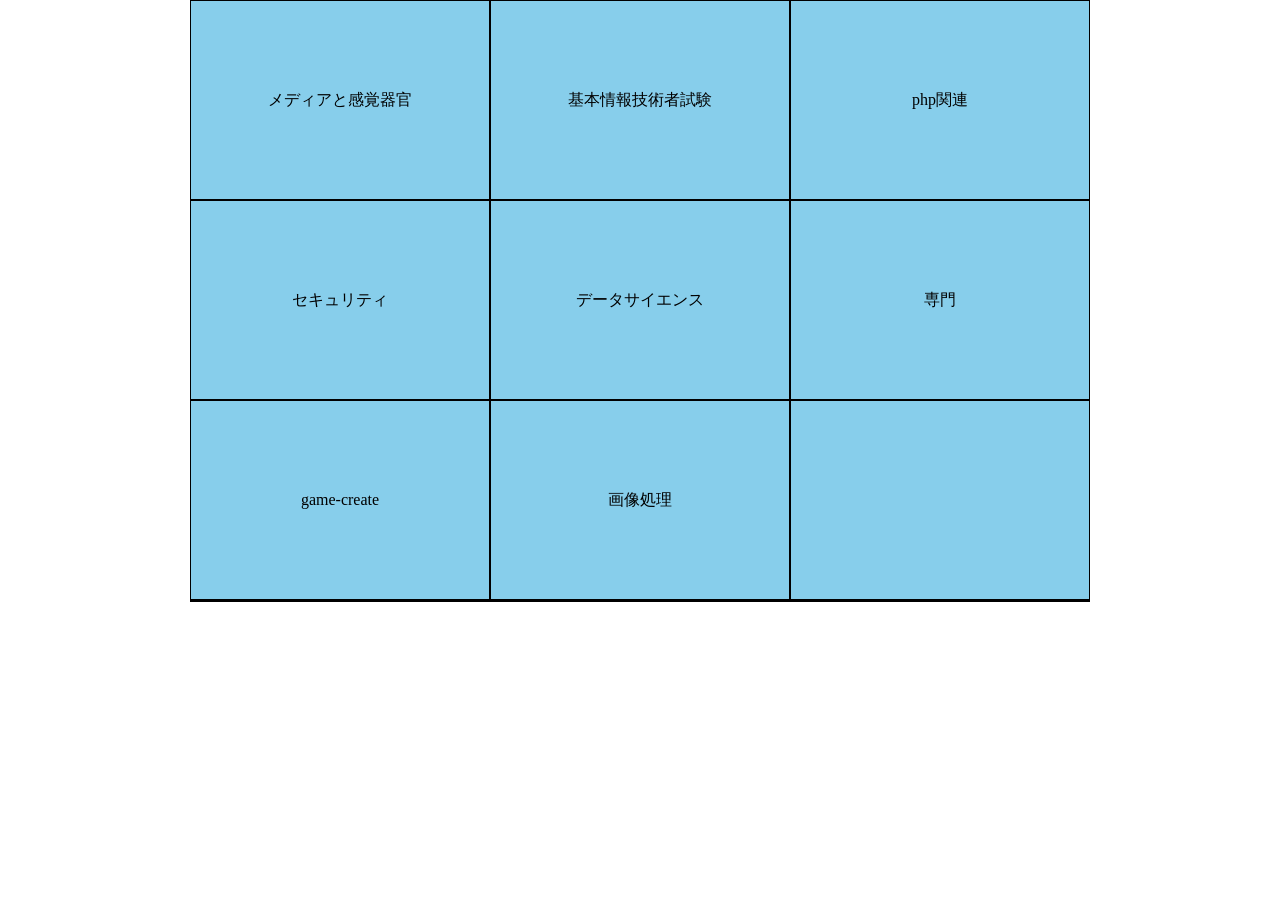
<file: index.html>
<!DOCTYPE html>
<html lang="ja">
<head>
  <meta charset="UTF-8">
  <meta http-equiv="X-UA-Compatible" content="IE=edge">
  <meta name="viewport" content="width=device-width, initial-scale=1.0">
  <title>振り分け</title>
  <link rel="stylesheet" href="./grid.css">
</head>
<body>
  <div class="container">
    <div class="item" id="item1">メディアと感覚器官</div>
    <div class="item" id="item2">基本情報技術者試験</div>
    <div class="item" id="item3">php関連</div>
    <div class="item" id="item4">セキュリティ</div>
    <div class="item" id="item5">データサイエンス</div>
    <div class="item" id="item6">専門</div>
    <div class="item" id="item7">game-create</div>
    <div class="item" id="item8">画像処理</div>
    <div class="item" id="item9"></div>
    <div class="item" id="item10"></div>
    <div class="item" id="item11"></div>
    <div class="item" id="item12"></div>
  </div>
<script src="./handler.js"></script>
</body>
</html>
</file>
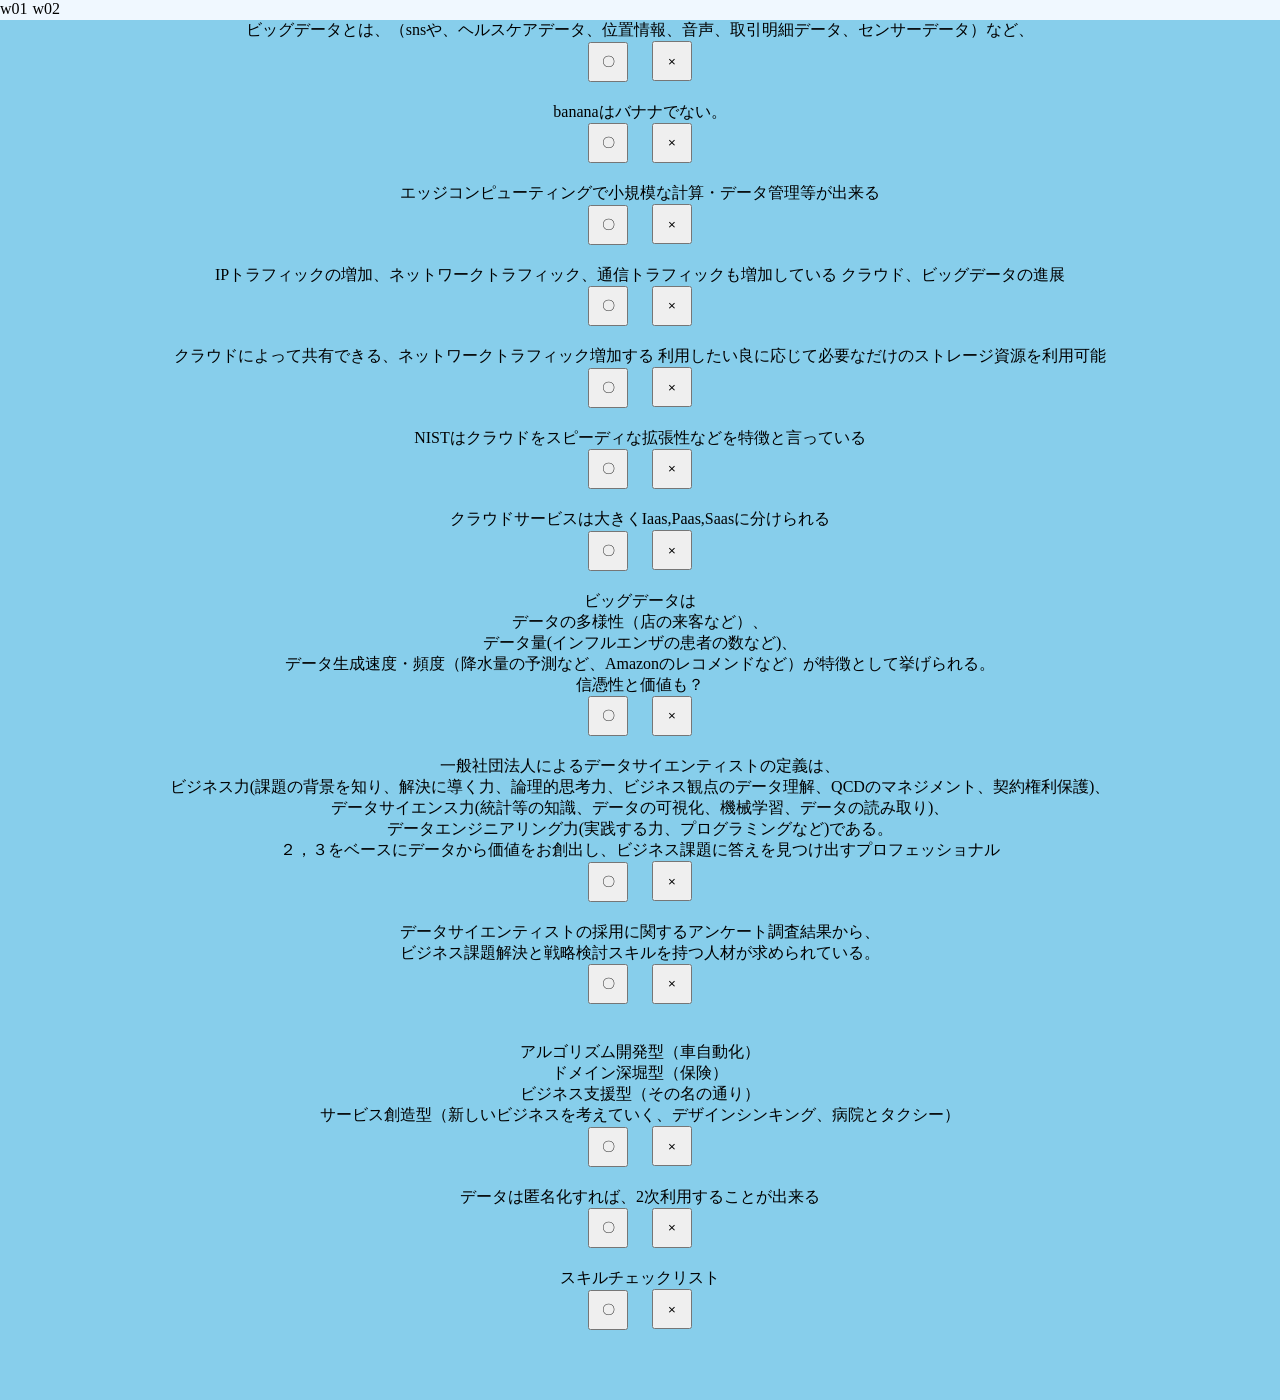
<file: data-ana/index.html>
<!DOCTYPE html>
<html lang="ja">
<head>
  <meta charset="UTF-8">
  <meta http-equiv="X-UA-Compatible" content="IE=edge">
  <meta name="viewport" content="width=device-width, initial-scale=1.0">
  <title>自作の問題集</title>
<link rel="stylesheet" href="style.css">
</head>
<body>
  <header class="header">
    <div class="week">w01</div>
    <div class="week">w02</div>
  </header>
  <div id="container" class="container">
    <div class="problem" id="problem1"><p>ビッグデータとは、（snsや、ヘルスケアデータ、位置情報、音声、取引明細データ、センサーデータ）など、</p> <button class="btn1 cor">〇</button> <button class="btn2 inc">×</button> </div>
    <div class="problem" id="problem2"><p>bananaはバナナでない。</p> <button class="btn1 inc">〇</button> <button class="btn2 cor">×</button> </div>
    <div class="problem" id="problem3"><p>エッジコンピューティングで小規模な計算・データ管理等が出来る</p> <button class="btn1 cor">〇</button> <button class="btn2 inc">×</button> </div>
    <div class="problem" id="problem4"><p>IPトラフィックの増加、ネットワークトラフィック、通信トラフィックも増加している クラウド、ビッグデータの進展</p> <button class="btn1 cor">〇</button> <button class="btn2 inc">×</button> </div>
    <div class="problem" id="problem5"><p>クラウドによって共有できる、ネットワークトラフィック増加する 利用したい良に応じて必要なだけのストレージ資源を利用可能</p> <button class="btn1 cor">〇</button> <button class="btn2 inc">×</button> </div>
    <div class="problem" id="problem6"><p>NISTはクラウドをスピーディな拡張性などを特徴と言っている</p> <button class="btn1 cor">〇</button> <button class="btn2 inc">×</button> </div>
    <div class="problem" id="problem7"><p>クラウドサービスは大きくIaas,Paas,Saasに分けられる</p> <button class="btn1 cor">〇</button> <button class="btn2 inc">×</button> </div>
    <div class="problem" id="problem8"><p>ビッグデータは<br>データの多様性（店の来客など）、<br>データ量(インフルエンザの患者の数など)、<br>データ生成速度・頻度（降水量の予測など、Amazonのレコメンドなど）が特徴として挙げられる。<br>信憑性と価値も？</p> <button class="btn1 cor">〇</button> <button class="btn2 inc">×</button> </div>
    <div class="problem" id="problem9"><p>一般社団法人によるデータサイエンティストの定義は、<br>ビジネス力(課題の背景を知り、解決に導く力、論理的思考力、ビジネス観点のデータ理解、QCDのマネジメント、契約権利保護)、<br>データサイエンス力(統計等の知識、データの可視化、機械学習、データの読み取り)、<br>データエンジニアリング力(実践する力、プログラミングなど)である。<br>２，３をベースにデータから価値をお創出し、ビジネス課題に答えを見つけ出すプロフェッショナル</p> <button class="btn1 cor">〇</button> <button class="btn2 inc">×</button> </div>
    <div class="problem" id="problem10"><p>データサイエンティストの採用に関するアンケート調査結果から、<br>ビジネス課題解決と戦略検討スキルを持つ人材が求められている。</p> <button class="btn1 cor">〇</button> <button class="btn2 inc">×</button> </div>
    <div class="problem" id="problem11"><p><br>アルゴリズム開発型（車自動化）<br>ドメイン深堀型（保険）　<br>ビジネス支援型（その名の通り）　<br>サービス創造型（新しいビジネスを考えていく、デザインシンキング、病院とタクシー）</p> <button class="btn1 cor">〇</button> <button class="btn2 inc">×</button> </div>
    <div class="problem" id="problem12"><p>データは匿名化すれば、2次利用することが出来る</p> <button class="btn1 cor">〇</button> <button class="btn2 inc">×</button> </div>
    <div class="problem" id="problem13"><p>スキルチェックリスト</p> <button class="btn1 cor">〇</button> <button class="btn2 inc">×</button> </div>
  </div>
  <script src="./problems.js"></script>
</body>
</html>
</file>
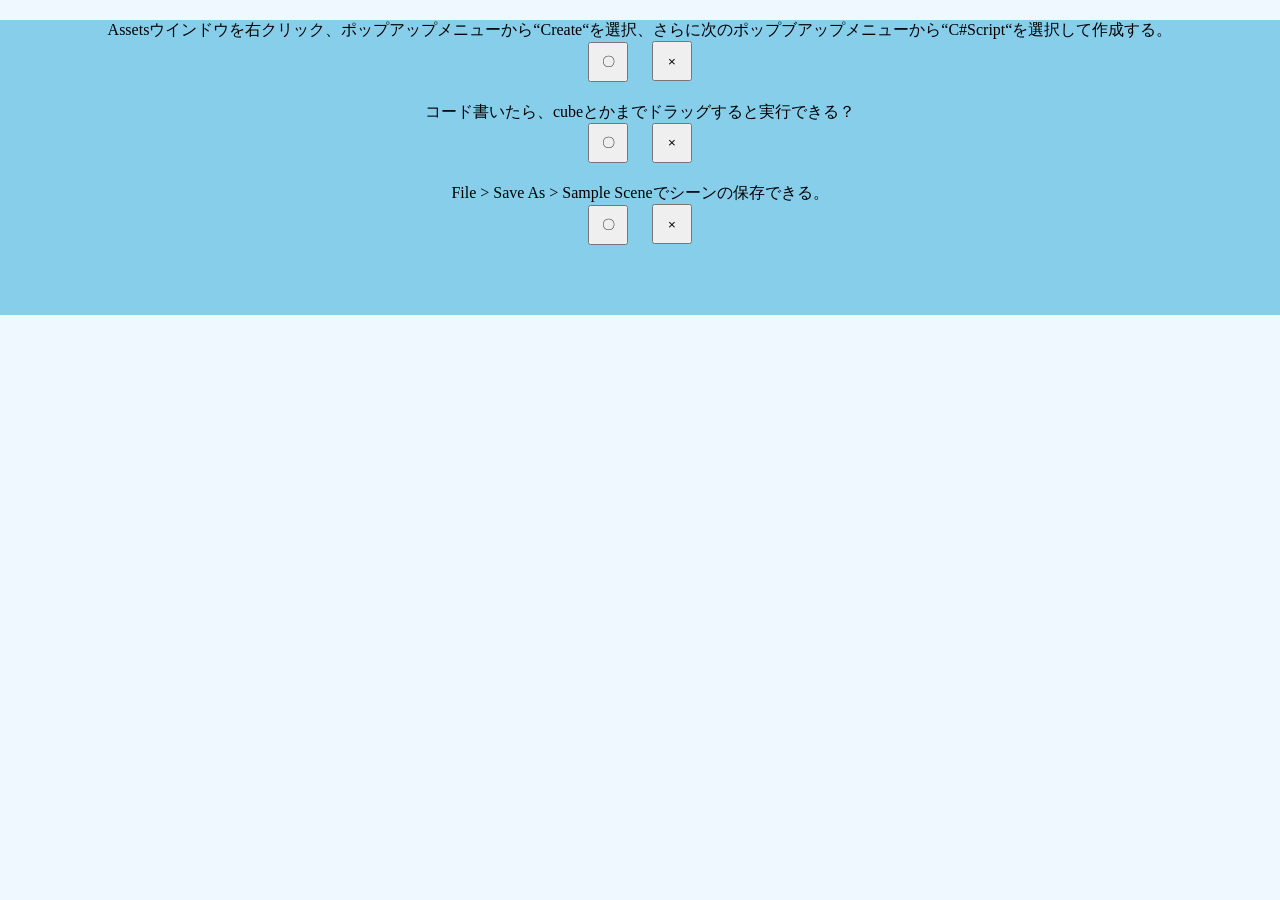
<file: game-create/index.html>
<!DOCTYPE html>
<html lang="ja">
<head>
  <meta charset="UTF-8">
  <meta http-equiv="X-UA-Compatible" content="IE=edge">
  <meta name="viewport" content="width=device-width, initial-scale=1.0">
  <title>自作の問題集</title>
<link rel="stylesheet" href="style.css">
</head>
<body>
  <div id="container" class="container">
    <div class="problem"><p>Assetsウインドウを右クリック、ポップアップメニューから“Create“を選択、さらに次のポップブアップメニューから“C#Script“を選択して作成する。</p> <button class="btn1 cor">〇</button> <button class="btn2 inc">×</button> </div>
    <div class="problem"><p>コード書いたら、cubeとかまでドラッグすると実行できる？</p> <button class="btn1 cor">〇</button> <button class="btn2 inc">×</button> </div>
    <div class="problem"><p>File > Save As > Sample Sceneでシーンの保存できる。</p> <button class="btn1 cor">〇</button> <button class="btn2 inc">×</button> </div>
  </div>
  <script src="./problems.js"></script>
</body>
</html>
</file>
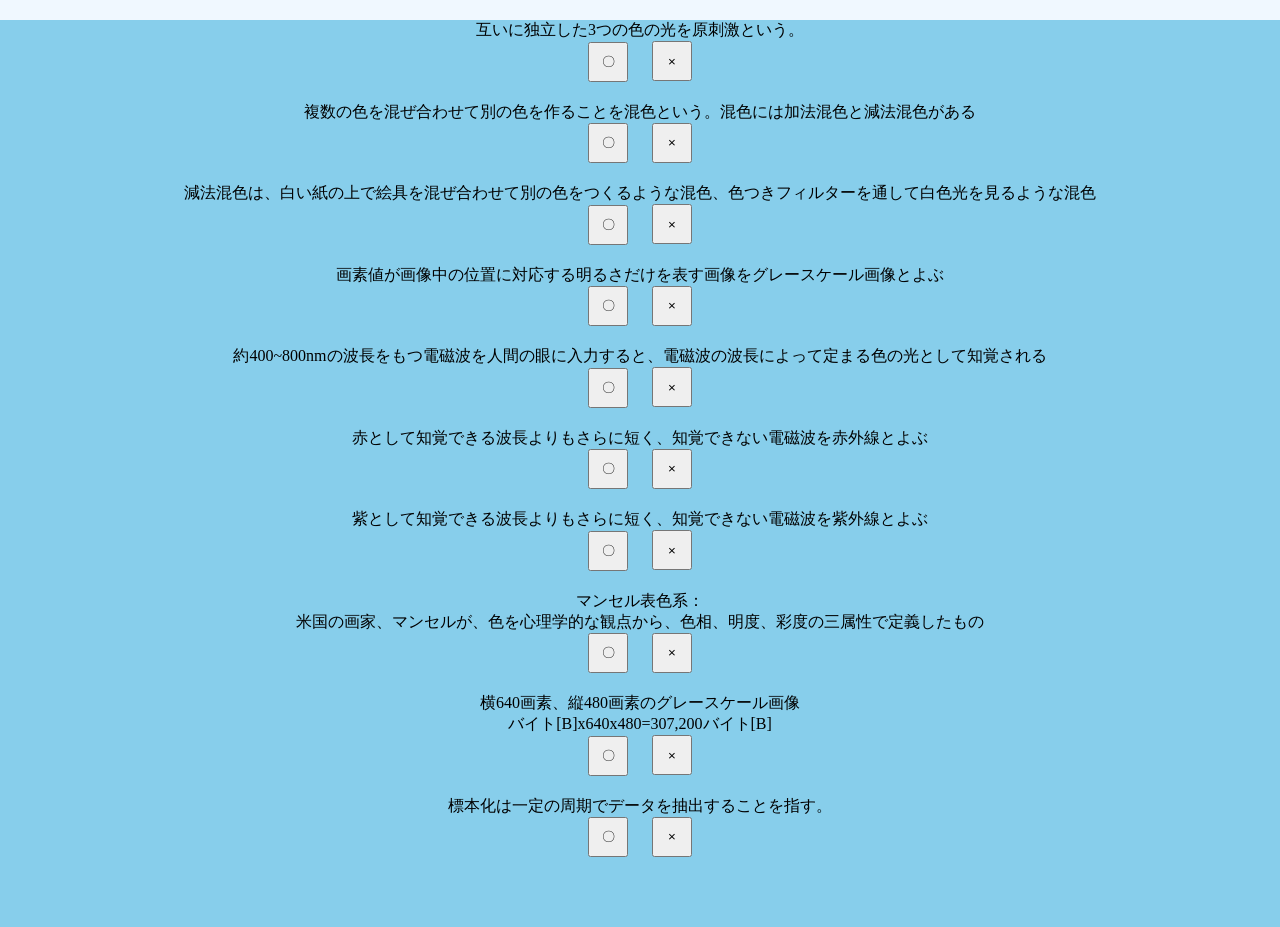
<file: image-proce/index.html>
<!DOCTYPE html>
<html lang="ja">
<head>
  <meta charset="UTF-8">
  <meta http-equiv="X-UA-Compatible" content="IE=edge">
  <meta name="viewport" content="width=device-width, initial-scale=1.0">
  <title>自作の問題集</title>
<link rel="stylesheet" href="style.css">
</head>
<body>
  <div id="container" class="container">
    <div class="problem"><p>互いに独立した3つの色の光を原刺激という。</p> <button class="btn1 cor">〇</button> <button class="btn2 inc">×</button> </div>
    <div class="problem"><p>複数の色を混ぜ合わせて別の色を作ることを混色という。混色には加法混色と減法混色がある</p> <button class="btn1 cor">〇</button> <button class="btn2 inc">×</button> </div>
    <div class="problem"><p>減法混色は、白い紙の上で絵具を混ぜ合わせて別の色をつくるような混色、色つきフィルターを通して白色光を見るような混色</p> <button class="btn1 cor">〇</button> <button class="btn2 inc">×</button> </div>
    <div class="problem"><p>画素値が画像中の位置に対応する明るさだけを表す画像をグレースケール画像とよぶ</p> <button class="btn1 cor">〇</button> <button class="btn2 inc">×</button> </div>
    <div class="problem"><p>約400~800nmの波長をもつ電磁波を人間の眼に入力すると、電磁波の波長によって定まる色の光として知覚される</p> <button class="btn1 cor">〇</button> <button class="btn2 inc">×</button> </div>
    <div class="problem"><p>赤として知覚できる波長よりもさらに短く、知覚できない電磁波を赤外線とよぶ</p> <button class="btn1 inc">〇</button> <button class="btn2 cor">×</button> </div>
    <div class="problem"><p>紫として知覚できる波長よりもさらに短く、知覚できない電磁波を紫外線とよぶ</p> <button class="btn1 cor">〇</button> <button class="btn2 inc">×</button> </div>
    <div class="problem"><p>マンセル表色系：<br>米国の画家、マンセルが、色を心理学的な観点から、色相、明度、彩度の三属性で定義したもの</p> <button class="btn1 cor">〇</button> <button class="btn2 inc">×</button> </div>
    <div class="problem"><p>横640画素、縦480画素のグレースケール画像<br>バイト[B]x640x480=307,200バイト[B]</p> <button class="btn1 cor">〇</button> <button class="btn2 inc">×</button> </div>
    <div class="problem"><p>標本化は一定の周期でデータを抽出することを指す。</p> <button class="btn1 cor">〇</button> <button class="btn2 inc">×</button> </div>
  </div>
  <script src="./problems.js"></script>
</body>
</html>
</file>
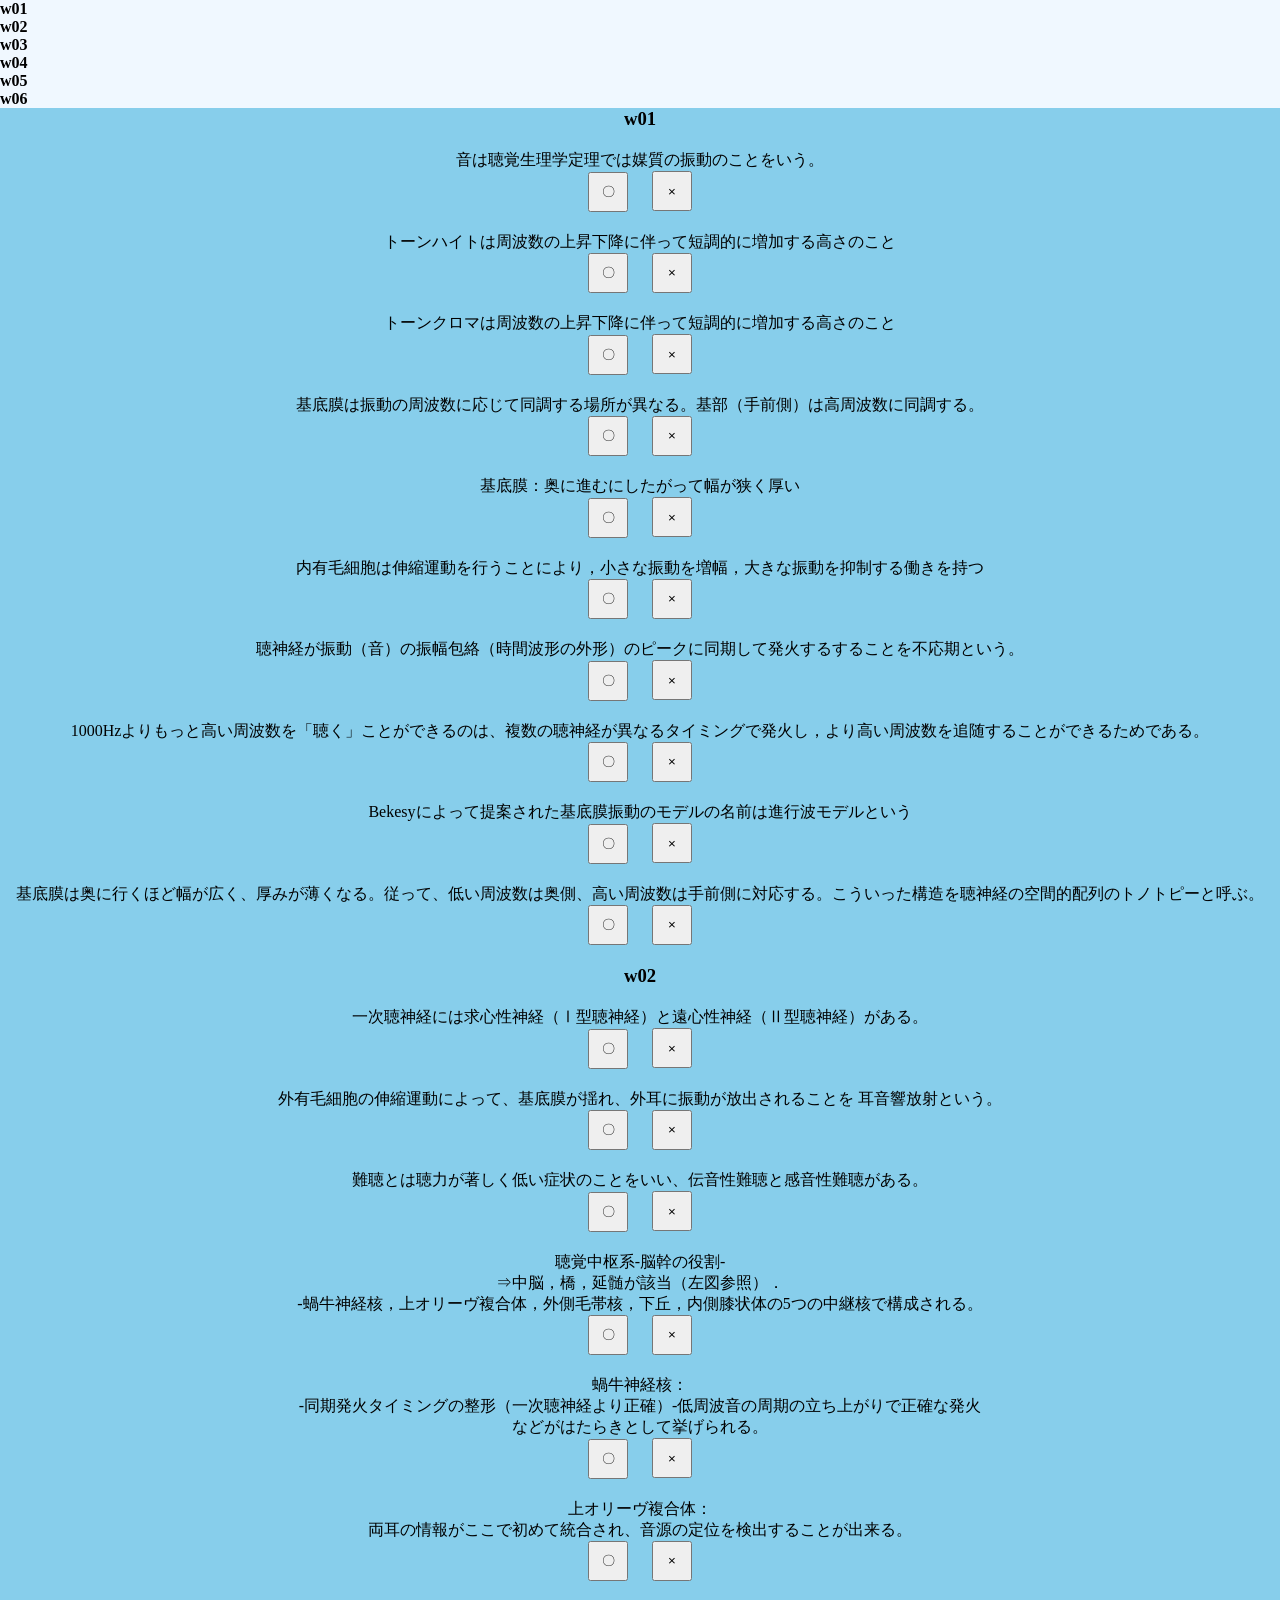
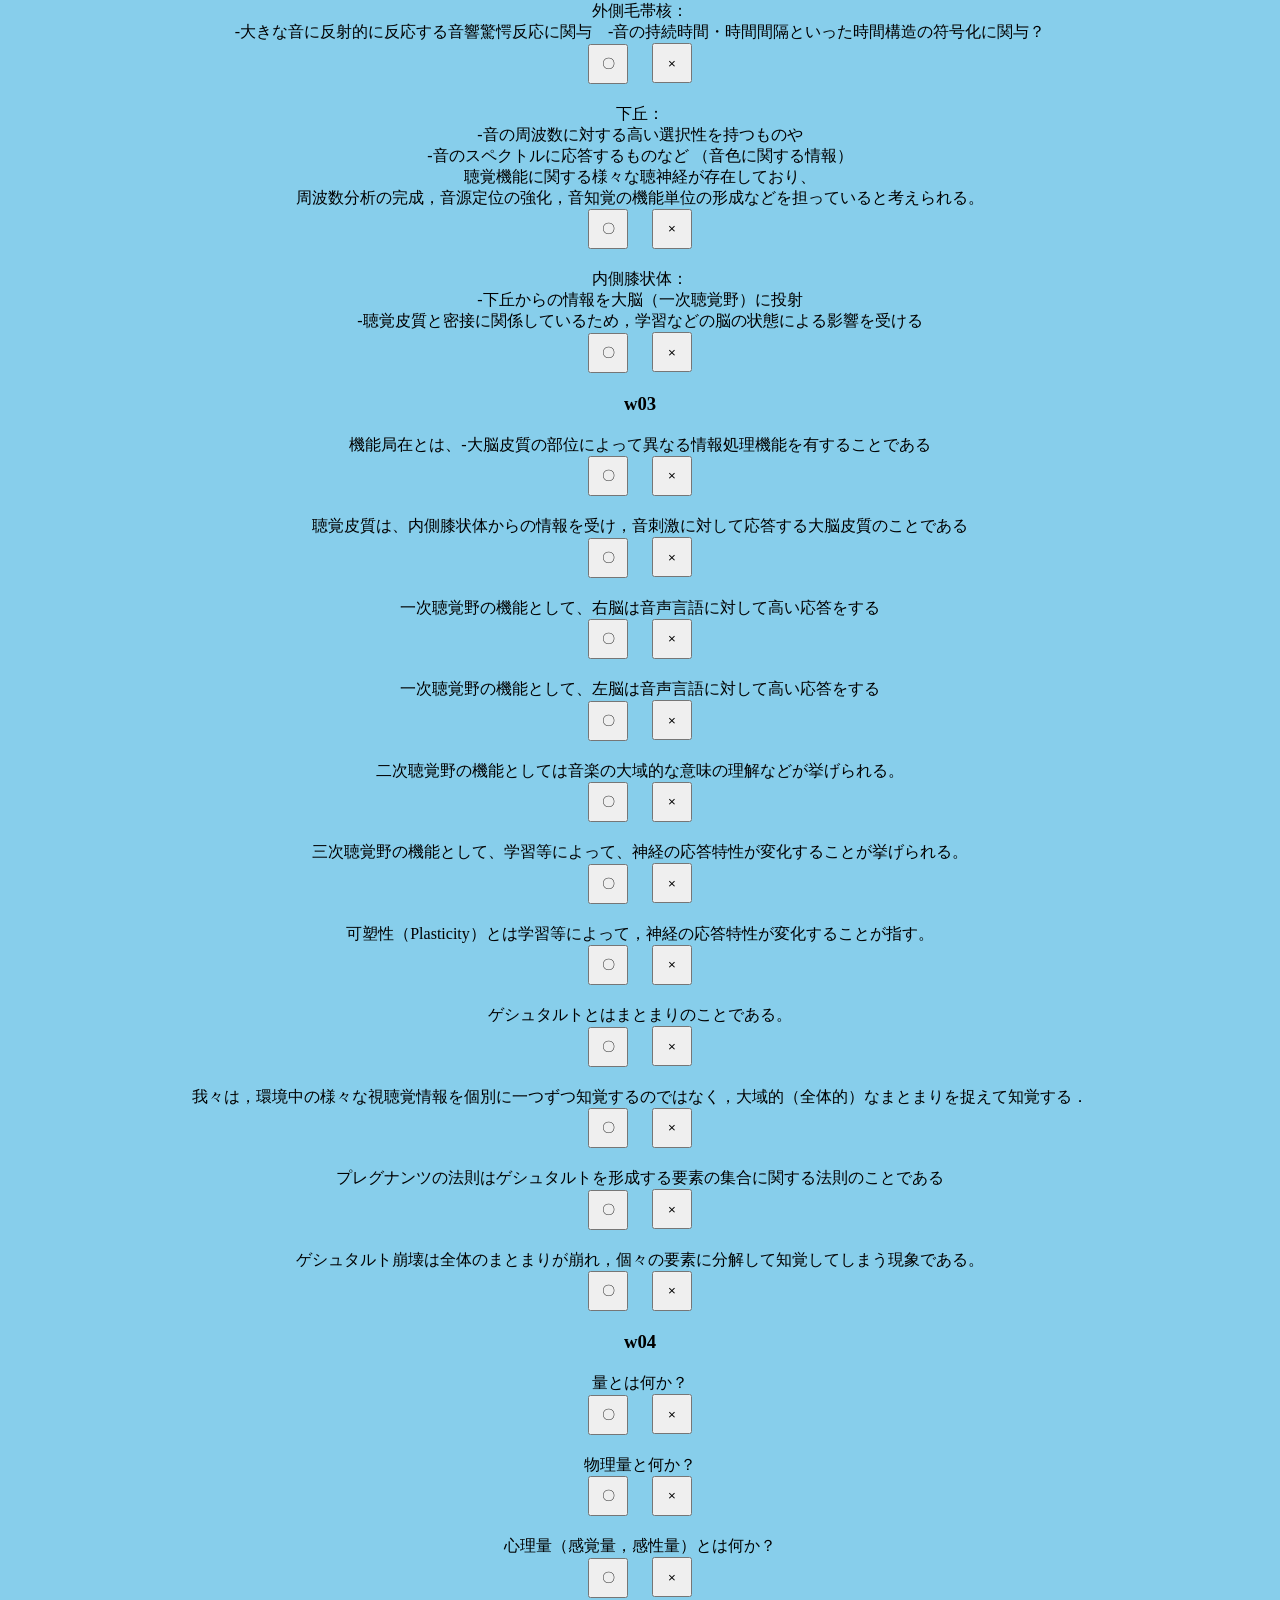
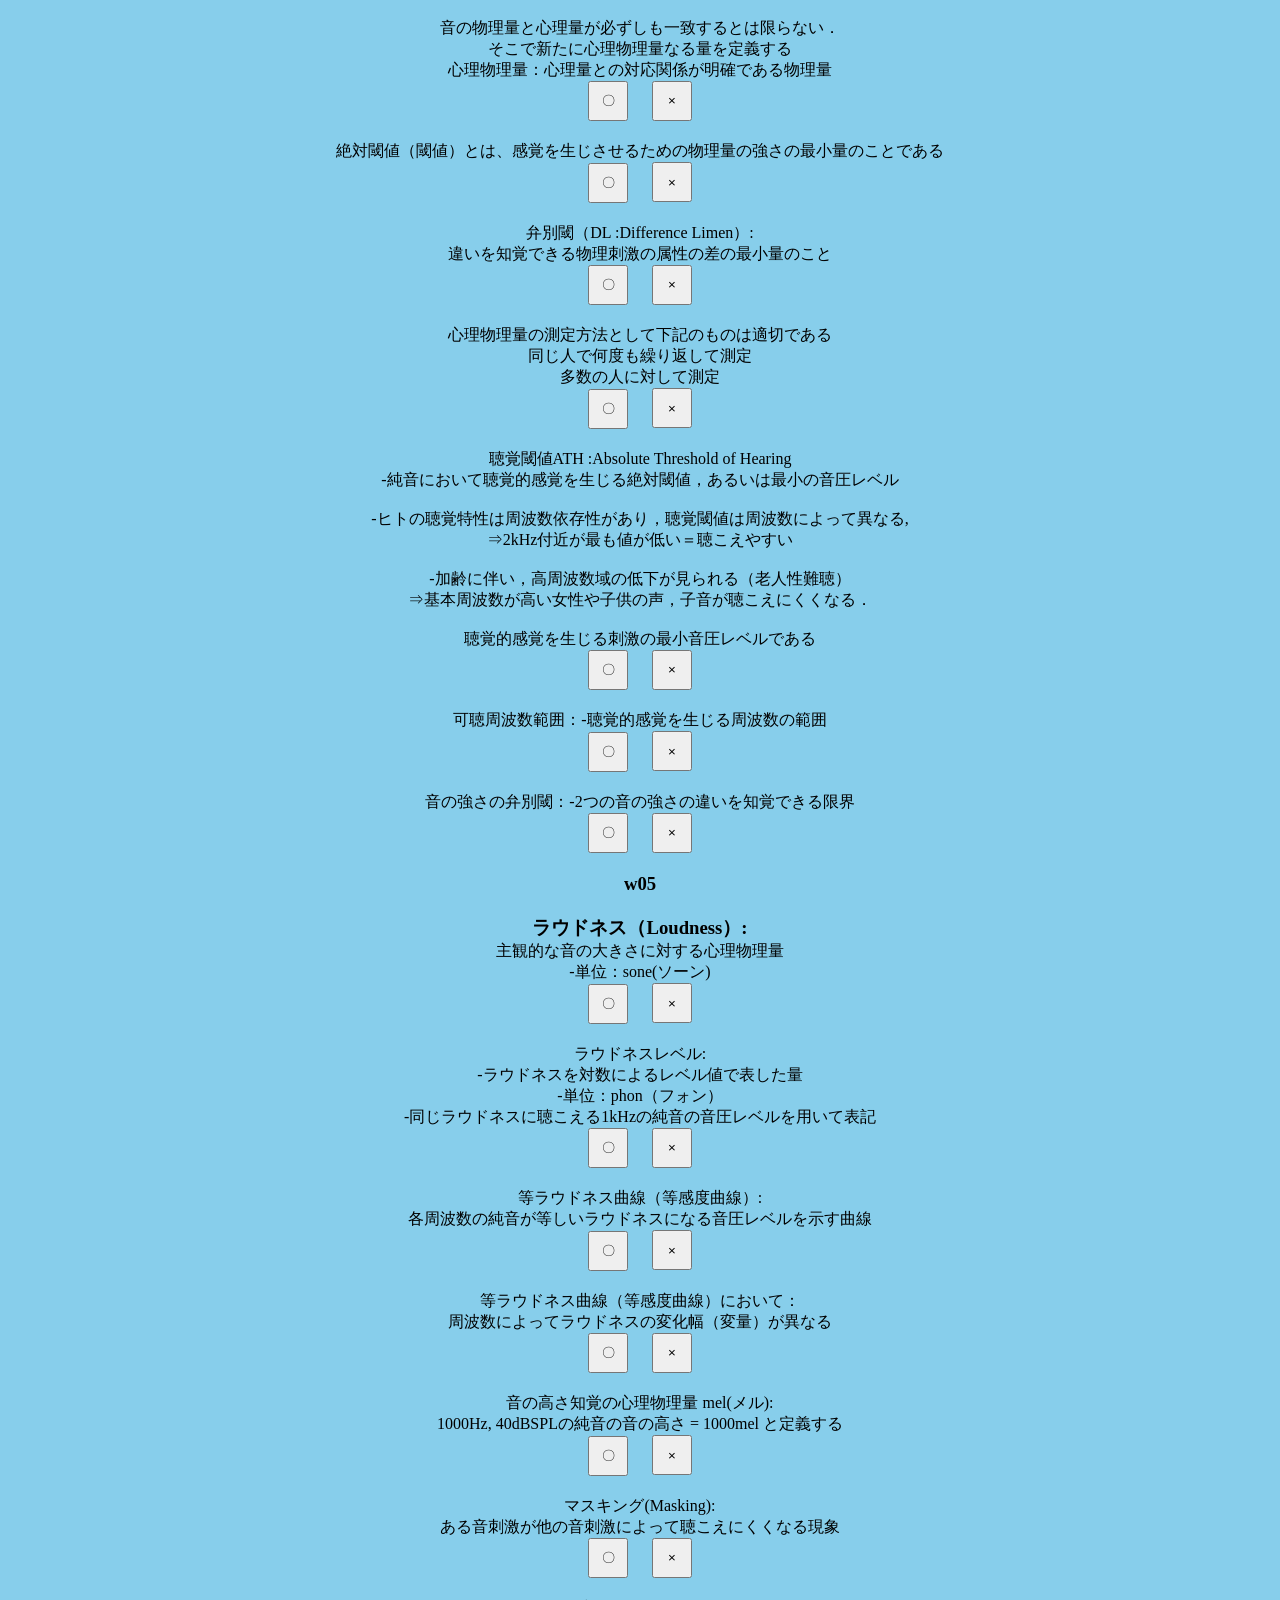
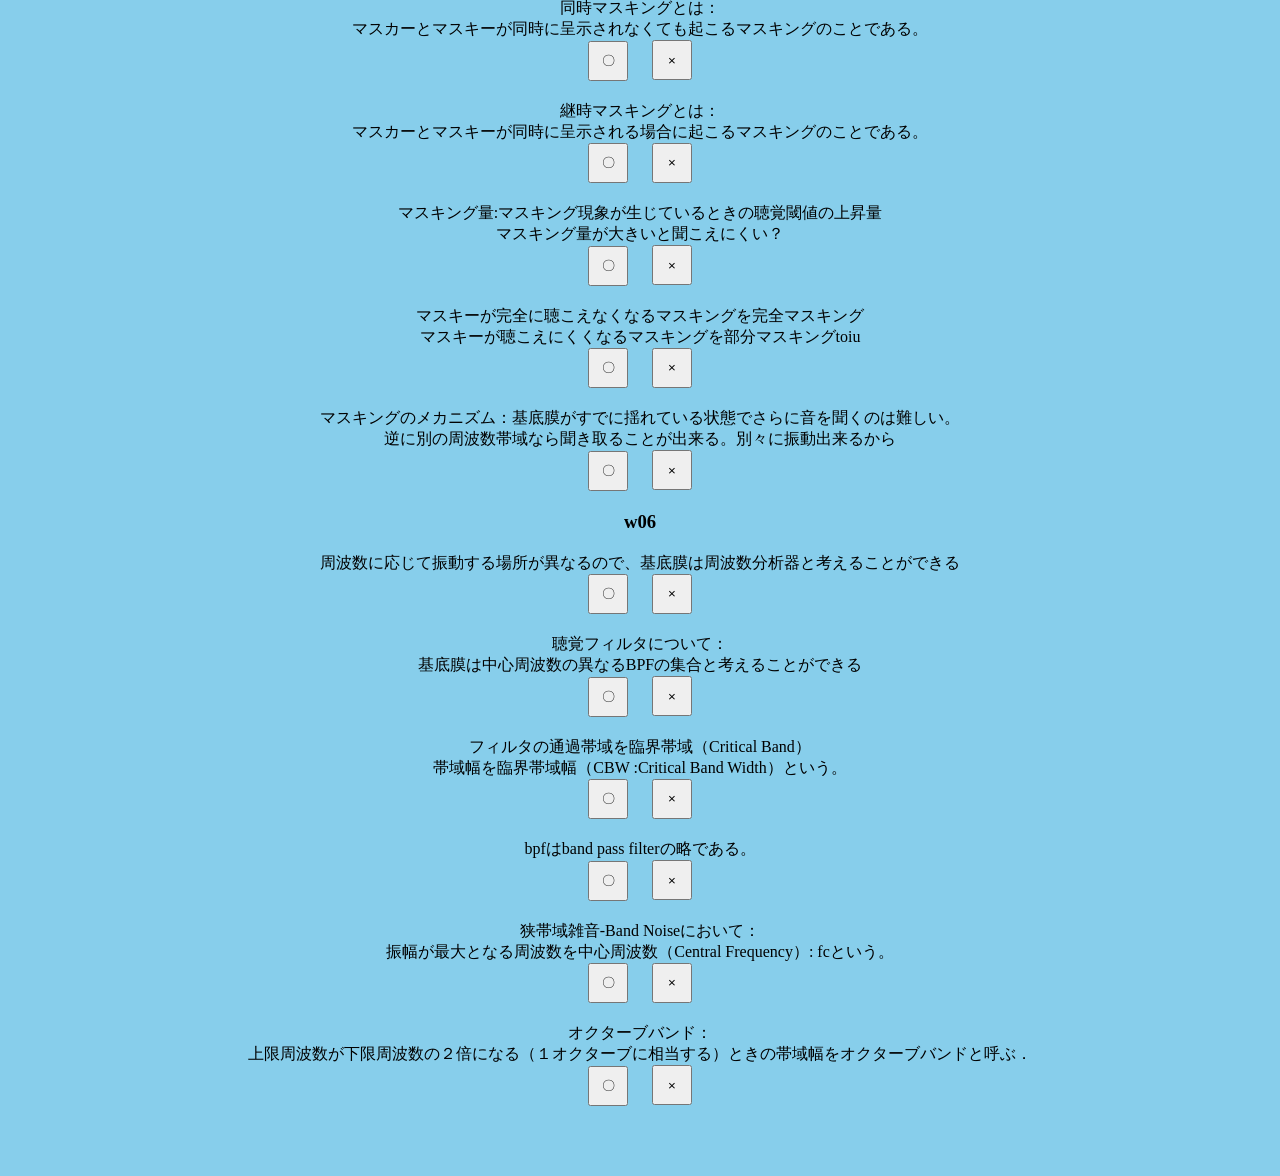
<file: media/index.html>
<!DOCTYPE html>
<html lang="ja">
<head>
  <meta charset="UTF-8">
  <meta http-equiv="X-UA-Compatible" content="IE=edge">
  <meta name="viewport" content="width=device-width, initial-scale=1.0">
  <title>自作の問題集</title>
<link rel="stylesheet" href="style.css">
</head>
<body>
  <header>
    <h4 class="wbt">w01</h4>
    <h4 class="wbt">w02</h4>
    <h4 class="wbt">w03</h4>
    <h4 class="wbt">w04</h4>
    <h4 class="wbt">w05</h4>
    <h4 class="wbt">w06</h4>
  </header>
  <div id="container" class="container">
    <h3 class="week">w01</h3>
    <div class="problem"><p>音は聴覚生理学定理では媒質の振動のことをいう。</p> <button class="btn1 inc">〇</button> <button class="btn2 cor">×</button> </div>
    <div class="problem"><p>トーンハイトは周波数の上昇下降に伴って短調的に増加する高さのこと</p> <button class="btn1 cor">〇</button> <button class="btn2 inc">×</button> </div>
    <div class="problem"><p>トーンクロマは周波数の上昇下降に伴って短調的に増加する高さのこと</p> <button class="btn1 inc">〇</button> <button class="btn2 cor">×</button> </div>
    <div class="problem"><p>基底膜は振動の周波数に応じて同調する場所が異なる。基部（手前側）は高周波数に同調する。</p> <button class="btn1 cor">〇</button> <button class="btn2 inc">×</button> </div>
    <div class="problem"><p>基底膜：奥に進むにしたがって幅が狭く厚い</p> <button class="btn1 inc">〇</button> <button class="btn2 cor">×</button> </div>
    <div class="problem"><p>内有毛細胞は伸縮運動を行うことにより，小さな振動を増幅，大きな振動を抑制する働きを持つ</p> <button class="btn1 inc">〇</button> <button class="btn2 cor">×</button> </div>
    <div class="problem"><p>聴神経が振動（音）の振幅包絡（時間波形の外形）のピークに同期して発火するすることを不応期という。</p> <button class="btn1 inc">〇</button> <button class="btn2 cor">×</button> </div>
    <div class="problem"><p>1000Hzよりもっと高い周波数を「聴く」ことができるのは、複数の聴神経が異なるタイミングで発火し，より高い周波数を追随することができるためである。</p> <button class="btn1 cor">〇</button> <button class="btn2 inc">×</button> </div>
    <div class="problem"><p>Bekesyによって提案された基底膜振動のモデルの名前は進行波モデルという</p> <button class="btn1 cor">〇</button> <button class="btn2 inc">×</button> </div>
    <div class="problem""><p>基底膜は奥に行くほど幅が広く、厚みが薄くなる。従って、低い周波数は奥側、高い周波数は手前側に対応する。こういった構造を聴神経の空間的配列のトノトピーと呼ぶ。</p> <button class="btn1 cor">〇</button> <button class="btn2 inc">×</button> </div>
    <h3 class="week">w02</h3>
    <div class="problem"><p>一次聴神経には求心性神経（Ⅰ型聴神経）と遠心性神経（Ⅱ型聴神経）がある。</p> <button class="btn1 cor">〇</button> <button class="btn2 inc">×</button> </div>
    <div class="problem"><p>外有毛細胞の伸縮運動によって、基底膜が揺れ、外耳に振動が放出されることを 耳音響放射という。</p> <button class="btn1 cor">〇</button> <button class="btn2 inc">×</button> </div>
    <div class="problem"><p>難聴とは聴力が著しく低い症状のことをいい、伝音性難聴と感音性難聴がある。</p> <button class="btn1 cor">〇</button> <button class="btn2 inc">×</button> </div>
    <div class="problem"><p>聴覚中枢系‐脳幹の役割‐<br>⇒中脳，橋，延髄が該当（左図参照）．<br>‐蝸牛神経核，上オリーヴ複合体，外側毛帯核，下丘，内側膝状体の5つの中継核で構成される。</p> <button class="btn1 cor">〇</button> <button class="btn2 inc">×</button> </div>
    <div class="problem"><p>蝸牛神経核：<br>‐同期発火タイミングの整形（一次聴神経より正確）‐低周波音の周期の立ち上がりで正確な発火<br>などがはたらきとして挙げられる。</p> <button class="btn1 cor">〇</button> <button class="btn2 inc">×</button> </div>
    <div class="problem"><p>上オリーヴ複合体：<br>両耳の情報がここで初めて統合され、音源の定位を検出することが出来る。</p> <button class="btn1 cor">〇</button> <button class="btn2 inc">×</button> </div>
    <div class="problem"><p>外側毛帯核：<br>‐大きな音に反射的に反応する音響驚愕反応に関与　‐音の持続時間・時間間隔といった時間構造の符号化に関与？</p> <button class="btn1 cor">〇</button> <button class="btn2 inc">×</button> </div>
    <div class="problem"><p>下丘：<br>‐音の周波数に対する高い選択性を持つものや<br>‐音のスペクトルに応答するものなど （音色に関する情報）<br>聴覚機能に関する様々な聴神経が存在しており、<br>周波数分析の完成，音源定位の強化，音知覚の機能単位の形成などを担っていると考えられる。</p> <button class="btn1 cor">〇</button> <button class="btn2 inc">×</button> </div>
    <div class="problem"><p>内側膝状体：<br>‐下丘からの情報を大脳（一次聴覚野）に投射<br>‐聴覚皮質と密接に関係しているため，学習などの脳の状態による影響を受ける</p> <button class="btn1 cor">〇</button> <button class="btn2 inc">×</button> </div>
    <h3 class="week">w03</h3>
    <div class="problem"><p>機能局在とは、‐大脳皮質の部位によって異なる情報処理機能を有することである</p> <button class="btn1 cor">〇</button> <button class="btn2 inc">×</button> </div>
    <div class="problem"><p>聴覚皮質は、内側膝状体からの情報を受け，音刺激に対して応答する大脳皮質のことである</p> <button class="btn1 cor">〇</button> <button class="btn2 inc">×</button> </div>
    <div class="problem"><p>一次聴覚野の機能として、右脳は音声言語に対して高い応答をする</p> <button class="btn1 inc">〇</button> <button class="btn2 cor">×</button> </div>
    <div class="problem"><p>一次聴覚野の機能として、左脳は音声言語に対して高い応答をする</p> <button class="btn1 cor">〇</button> <button class="btn2 inc">×</button> </div>
    <div class="problem"><p>二次聴覚野の機能としては音楽の大域的な意味の理解などが挙げられる。</p> <button class="btn1 inc">〇</button> <button class="btn2 cor">×</button> </div>
    <div class="problem"><p>三次聴覚野の機能として、学習等によって、神経の応答特性が変化することが挙げられる。</p> <button class="btn1 inc">〇</button> <button class="btn2 cor">×</button> </div>
    <div class="problem"><p>可塑性（Plasticity）とは学習等によって，神経の応答特性が変化することが指す。</p> <button class="btn1 cor">〇</button> <button class="btn2 inc">×</button> </div>
    <div class="problem"><p>ゲシュタルトとはまとまりのことである。</p> <button class="btn1 cor">〇</button> <button class="btn2 inc">×</button> </div>
    <div class="problem"><p>我々は，環境中の様々な視聴覚情報を個別に一つずつ知覚するのではなく，大域的（全体的）なまとまりを捉えて知覚する．</p> <button class="btn1 cor">〇</button> <button class="btn2 inc">×</button> </div>
    <div class="problem"><p> プレグナンツの法則はゲシュタルトを形成する要素の集合に関する法則のことである</p> <button class="btn1 cor">〇</button> <button class="btn2 inc">×</button> </div>
    <div class="problem"><p>ゲシュタルト崩壊は全体のまとまりが崩れ，個々の要素に分解して知覚してしまう現象である。</p> <button class="btn1 cor">〇</button> <button class="btn2 inc">×</button> </div>
    <h3 class="week">w04</h3>
    <div class="problem"><p>量とは何か？</p> <button class="btn1 cor">〇</button> <button class="btn2 inc">×</button> </div>
    <div class="problem"><p>物理量と何か？</p> <button class="btn1 cor">〇</button> <button class="btn2 inc">×</button> </div>
    <div class="problem"><p>心理量（感覚量，感性量）とは何か？</p> <button class="btn1 cor">〇</button> <button class="btn2 inc">×</button> </div>
    <div class="problem"><p>音の物理量と心理量が必ずしも一致するとは限らない．<br>そこで新たに心理物理量なる量を定義する<br>心理物理量：心理量との対応関係が明確である物理量</p> <button class="btn1 cor">〇</button> <button class="btn2 inc">×</button> </div>
    <div class="problem"><p>絶対閾値（閾値）とは、感覚を生じさせるための物理量の強さの最小量のことである</p> <button class="btn1 cor">〇</button> <button class="btn2 inc">×</button> </div>
    <div class="problem"><p>弁別閾（DL :Difference Limen）:<br>違いを知覚できる物理刺激の属性の差の最小量のこと</p> <button class="btn1 cor">〇</button> <button class="btn2 inc">×</button> </div>
    <div class="problem"><p>心理物理量の測定方法として下記のものは適切である<br>同じ人で何度も繰り返して測定<br>多数の人に対して測定</p> <button class="btn1 cor">〇</button> <button class="btn2 inc">×</button> </div>
    <div class="problem"><p>聴覚閾値ATH :Absolute Threshold of Hearing<br>‐純音において聴覚的感覚を生じる絶対閾値，あるいは最小の音圧レベル<br><br>‐ヒトの聴覚特性は周波数依存性があり，聴覚閾値は周波数によって異なる,<br>⇒2kHz付近が最も値が低い＝聴こえやすい<br><br>‐加齢に伴い，高周波数域の低下が見られる（老人性難聴）<br>⇒基本周波数が高い女性や子供の声，子音が聴こえにくくなる． <br><br>聴覚的感覚を生じる刺激の最小音圧レベルである</p> <button class="btn1 cor">〇</button> <button class="btn2 inc">×</button> </div>
    <div class="problem"><p>可聴周波数範囲：‐聴覚的感覚を生じる周波数の範囲</p> <button class="btn1 cor">〇</button> <button class="btn2 inc">×</button> </div>
    <div class="problem"><p>音の強さの弁別閾：‐2つの音の強さの違いを知覚できる限界</p> <button class="btn1 cor">〇</button> <button class="btn2 inc">×</button> </div>
    <h3 class="week">w05</h3>
    <div class="problem"><p><h3>ラウドネス（Loudness）:</h3>主観的な音の大きさに対する心理物理量<br>‐単位：sone(ソーン)</p> <button class="btn1 cor">〇</button> <button class="btn2 inc">×</button> </div>
    <div class="problem"><p>ラウドネスレベル:<br>‐ラウドネスを対数によるレベル値で表した量<br>‐単位：phon（フォン）<br>‐同じラウドネスに聴こえる1kHzの純音の音圧レベルを用いて表記</p> <button class="btn1 cor">〇</button> <button class="btn2 inc">×</button> </div>
    <div class="problem"><p>等ラウドネス曲線（等感度曲線）:<br>各周波数の純音が等しいラウドネスになる音圧レベルを示す曲線</p> <button class="btn1 cor">〇</button> <button class="btn2 inc">×</button> </div>
    <div class="problem"><p>等ラウドネス曲線（等感度曲線）において：<br>周波数によってラウドネスの変化幅（変量）が異なる</p> <button class="btn1 cor">〇</button> <button class="btn2 inc">×</button> </div>
    <div class="problem"><p>音の高さ知覚の心理物理量 mel(メル):<br>1000Hz, 40dBSPLの純音の音の高さ = 1000mel と定義する</p> <button class="btn1 cor">〇</button> <button class="btn2 inc">×</button> </div>
    <div class="problem"><p>マスキング(Masking):<br>ある音刺激が他の音刺激によって聴こえにくくなる現象</p> <button class="btn1 cor">〇</button> <button class="btn2 inc">×</button> </div>
    <div class="problem"><p>同時マスキングとは：<br>マスカーとマスキーが同時に呈示されなくても起こるマスキングのことである。</p> <button class="btn1 inc">〇</button> <button class="btn2 cor">×</button> </div>
    <div class="problem"><p>継時マスキングとは：<br>マスカーとマスキーが同時に呈示される場合に起こるマスキングのことである。</p> <button class="btn1 inc">〇</button> <button class="btn2 cor">×</button> </div>
    <div class="problem"><p>マスキング量:マスキング現象が生じているときの聴覚閾値の上昇量<br>マスキング量が大きいと聞こえにくい？</p> <button class="btn1 cor">〇</button> <button class="btn2 inc">×</button> </div>
    <div class="problem"><p>マスキーが完全に聴こえなくなるマスキングを完全マスキング<br>マスキーが聴こえにくくなるマスキングを部分マスキングtoiu</p> <button class="btn1 cor">〇</button> <button class="btn2 inc">×</button> </div>
    <div class="problem"><p>マスキングのメカニズム：基底膜がすでに揺れている状態でさらに音を聞くのは難しい。<br>逆に別の周波数帯域なら聞き取ることが出来る。別々に振動出来るから</p> <button class="btn1 cor">〇</button> <button class="btn2 inc">×</button> </div>
    <h3 class="week">w06</h3>
    <div class="problem"><p>周波数に応じて振動する場所が異なるので、基底膜は周波数分析器と考えることができる</p> <button class="btn1 cor">〇</button> <button class="btn2 inc">×</button> </div>
    <div class="problem"><p>聴覚フィルタについて：<br>基底膜は中心周波数の異なるBPFの集合と考えることができる</p> <button class="btn1 cor">〇</button> <button class="btn2 inc">×</button> </div>
    <div class="problem"><p>フィルタの通過帯域を臨界帯域（Critical Band）<br>帯域幅を臨界帯域幅（CBW :Critical Band Width）という。</p> <button class="btn1 cor">〇</button> <button class="btn2 inc">×</button> </div>
    <div class="problem"><p>bpfはband pass filterの略である。</p> <button class="btn1 cor">〇</button> <button class="btn2 inc">×</button> </div>
    <div class="problem"><p>狭帯域雑音‐Band Noiseにおいて：<br> 振幅が最大となる周波数を中心周波数（Central Frequency）: fcという。</p> <button class="btn1 cor">〇</button> <button class="btn2 inc">×</button> </div>
    <div class="problem"><p>オクターブバンド：<br>上限周波数が下限周波数の２倍になる（１オクターブに相当する）ときの帯域幅をオクターブバンドと呼ぶ．</p> <button class="btn1 cor">〇</button> <button class="btn2 inc">×</button> </div>


  </div>
  <script src="./problems.js"></script>
</body>
</html>
</file>
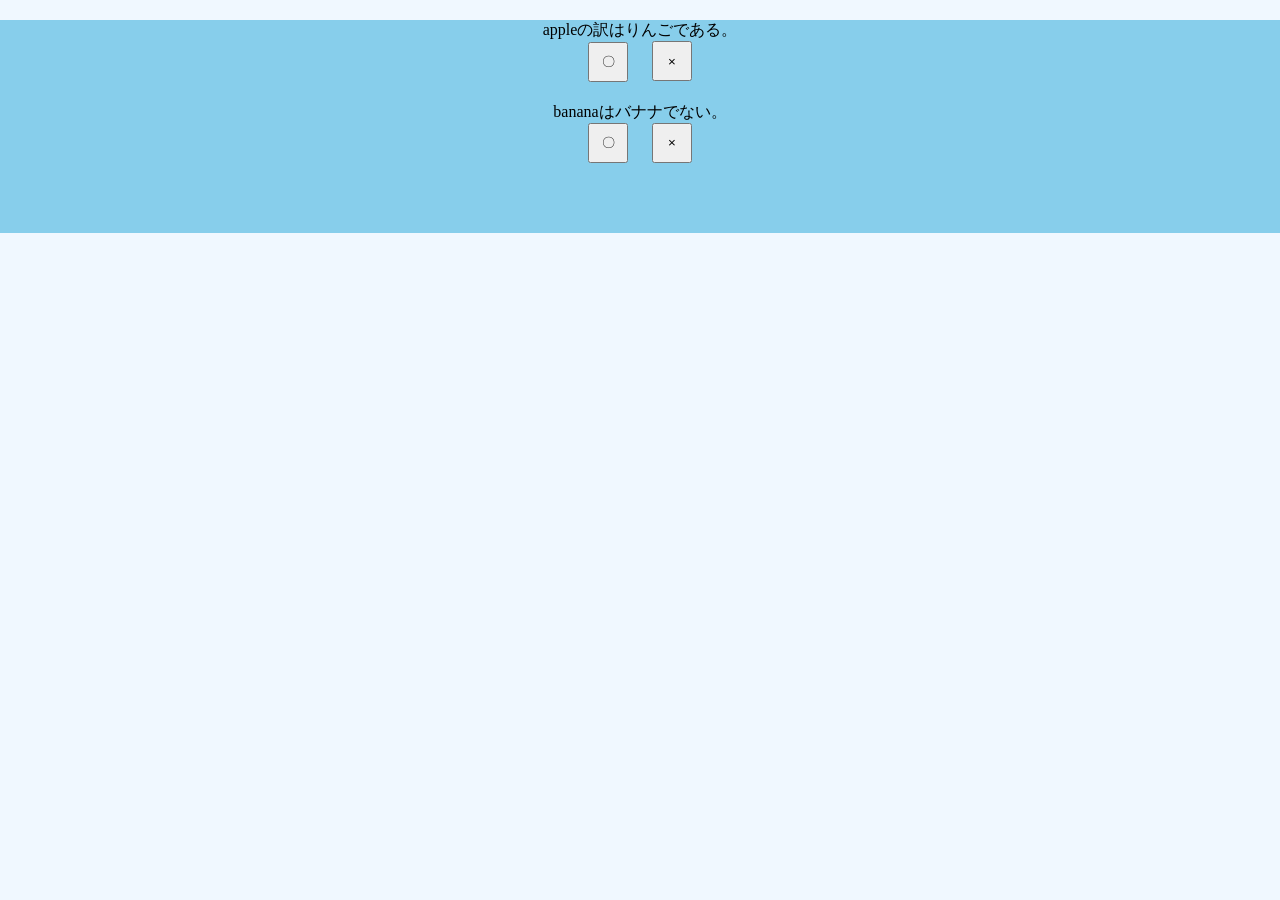
<file: php/index.html>
<!DOCTYPE html>
<html lang="ja">
<head>
  <meta charset="UTF-8">
  <meta http-equiv="X-UA-Compatible" content="IE=edge">
  <meta name="viewport" content="width=device-width, initial-scale=1.0">
  <title>自作の問題集</title>
<link rel="stylesheet" href="style.css">
</head>
<body>
  <div id="container" class="container">
    <!-- w-hasegawa.sts-inc.co.jp -->
    <div class="problem" id="problem1"><p>appleの訳はりんごである。</p> <button class="btn1 cor">〇</button> <button class="btn2 inc">×</button> </div>
    <div class="problem" id="problem2"><p>bananaはバナナでない。</p> <button class="btn1 inc">〇</button> <button class="btn2 cor">×</button> </div>
  </div>
  <script src="./problems.js"></script>
</body>
</html>
</file>
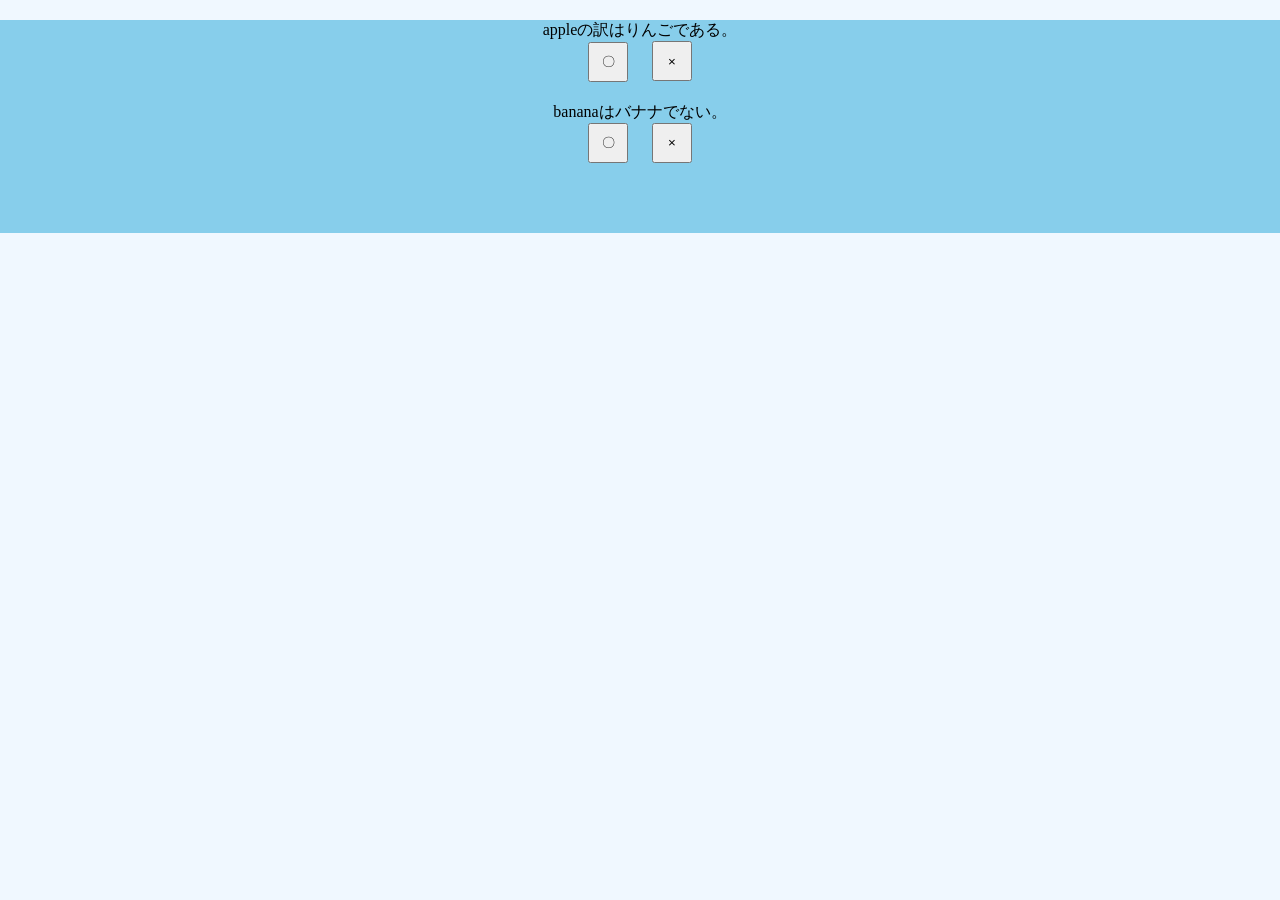
<file: sample/index.html>
<!DOCTYPE html>
<html lang="ja">
<head>
  <meta charset="UTF-8">
  <meta http-equiv="X-UA-Compatible" content="IE=edge">
  <meta name="viewport" content="width=device-width, initial-scale=1.0">
  <title>自作の問題集</title>
<link rel="stylesheet" href="style.css">
</head>
<body>
  <div id="container" class="container">
    <div class="problem" id="problem1"><p>appleの訳はりんごである。</p> <button class="btn1 cor">〇</button> <button class="btn2 inc">×</button> </div>
    <div class="problem" id="problem2"><p>bananaはバナナでない。</p> <button class="btn1 inc">〇</button> <button class="btn2 cor">×</button> </div>
  </div>
  <script src="./problems.js"></script>
</body>
</html>
</file>
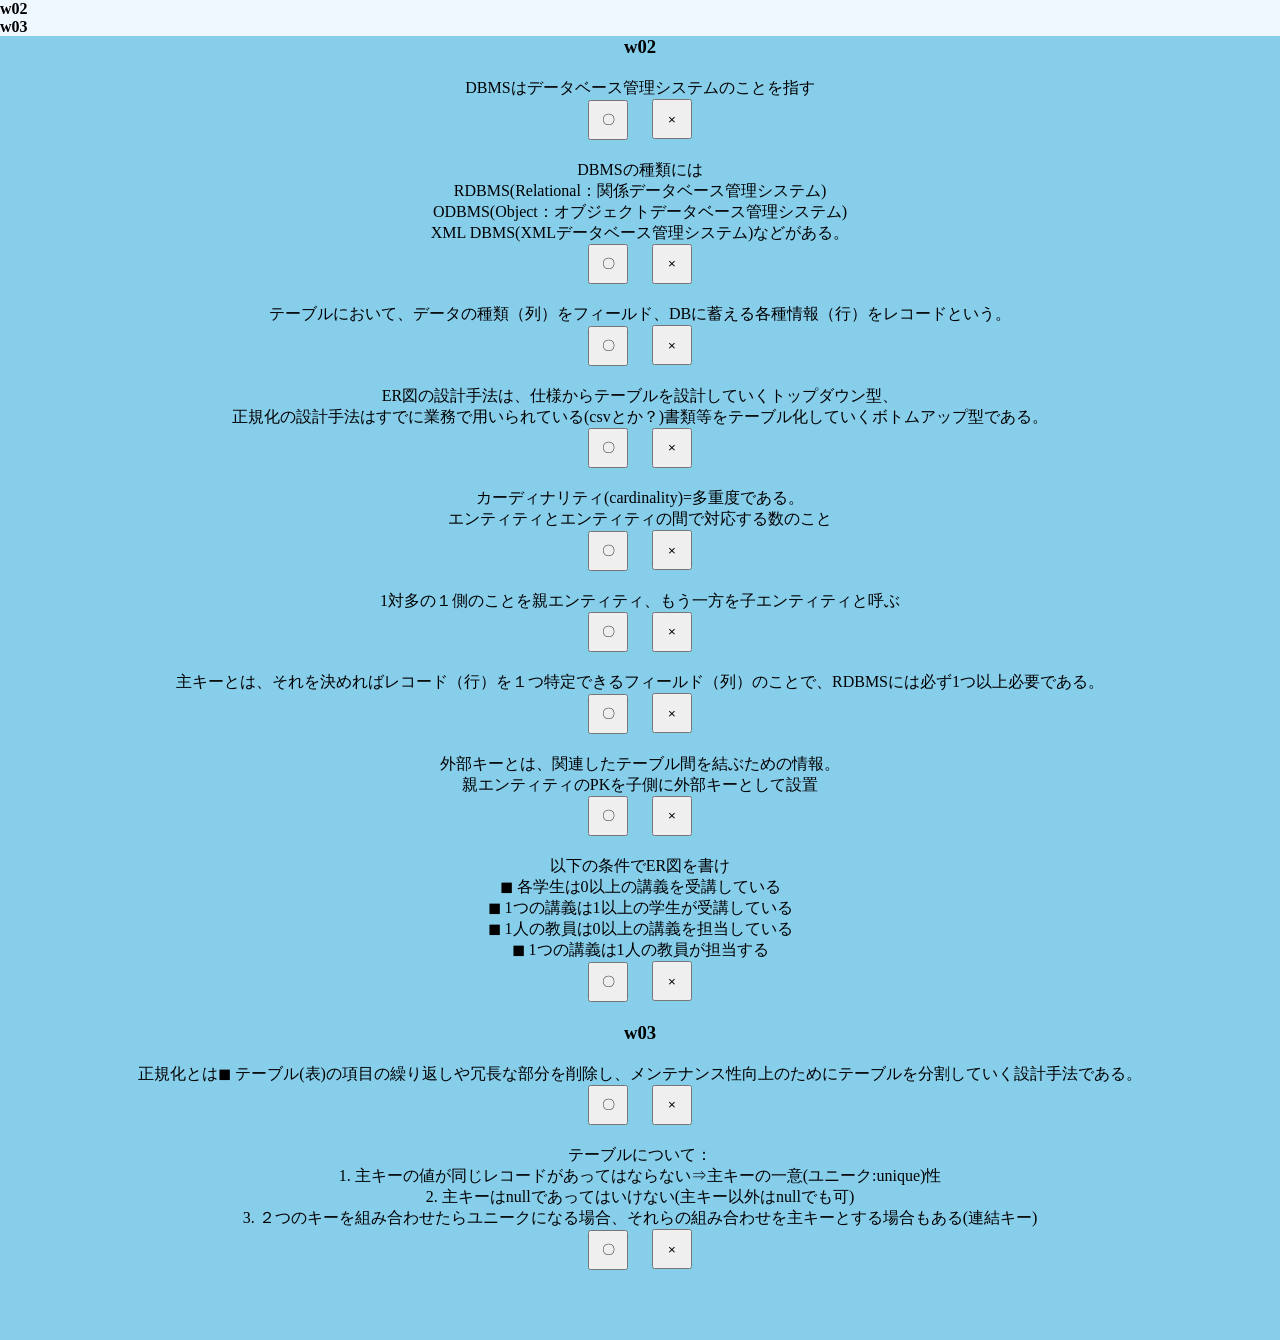
<file: basic-information/db/index.html>
<!DOCTYPE html>
<html lang="ja">
<head>
  <meta charset="UTF-8">
  <meta http-equiv="X-UA-Compatible" content="IE=edge">
  <meta name="viewport" content="width=device-width, initial-scale=1.0">
  <title>自作の問題集</title>
<link rel="stylesheet" href="style.css">
</head>
<body>
  <header>
    <h4 id="wbt2">w02</h4>
    <h4 id="wbt3">w03</h4>
  </header>
  <div id="container" class="container">
    <h3 id="w02">w02</h3>
    <div class="problem"><p>DBMSはデータベース管理システムのことを指す</p> <button class="btn1 cor">〇</button> <button class="btn2 inc">×</button> </div>
    <div class="problem"><p>DBMSの種類には<br>RDBMS(Relational：関係データベース管理システム)<br>ODBMS(Object：オブジェクトデータベース管理システム)<br>XML DBMS(XMLデータベース管理システム)などがある。</p> <button class="btn1 cor">〇</button> <button class="btn2 inc">×</button> </div>
    <div class="problem"><p>テーブルにおいて、データの種類（列）をフィールド、DBに蓄える各種情報（行）をレコードという。</p> <button class="btn1 cor">〇</button> <button class="btn2 inc">×</button> </div>
    <div class="problem"><p>ER図の設計手法は、仕様からテーブルを設計していくトップダウン型、<br>正規化の設計手法はすでに業務で用いられている(csvとか？)書類等をテーブル化していくボトムアップ型である。</p> <button class="btn1 cor">〇</button> <button class="btn2 inc">×</button> </div>
    <div class="problem"><p>カーディナリティ(cardinality)=多重度である。<br>エンティティとエンティティの間で対応する数のこと</p> <button class="btn1 cor">〇</button> <button class="btn2 inc">×</button> </div>
    <div class="problem"><p>1対多の１側のことを親エンティティ、もう一方を子エンティティと呼ぶ</p> <button class="btn1 cor">〇</button> <button class="btn2 inc">×</button> </div>
    <div class="problem"><p>主キーとは、それを決めればレコード（行）を１つ特定できるフィールド（列）のことで、RDBMSには必ず1つ以上必要である。</p> <button class="btn1 cor">〇</button> <button class="btn2 inc">×</button> </div>
    <div class="problem"><p>外部キーとは、関連したテーブル間を結ぶための情報。<br>親エンティティのPKを子側に外部キーとして設置</p> <button class="btn1 cor">〇</button> <button class="btn2 inc">×</button> </div>
    <div class="problem"><p>以下の条件でER図を書け<br>◼ 各学生は0以上の講義を受講している<br>◼ 1つの講義は1以上の学生が受講している<br>◼ 1人の教員は0以上の講義を担当している<br>◼ 1つの講義は1人の教員が担当する</p> <button class="btn1 cor">〇</button> <button class="btn2 inc">×</button> </div>
    <h3 id="w03">w03</h3>
    <div class="problem"><p>正規化とは◼ テーブル(表)の項目の繰り返しや冗長な部分を削除し、メンテナンス性向上のためにテーブルを分割していく設計手法である。</p> <button class="btn1 cor">〇</button> <button class="btn2 inc">×</button> </div>
    <div class="problem"><p>テーブルについて：<br>1. 主キーの値が同じレコードがあってはならない⇒主キーの一意(ユニーク:unique)性<br>2. 主キーはnullであってはいけない(主キー以外はnullでも可)<br>3. ２つのキーを組み合わせたらユニークになる場合、それらの組み合わせを主キーとする場合もある(連結キー)</p> <button class="btn1 cor">〇</button> <button class="btn2 inc">×</button> </div>

  </div>
  <script src="./problems.js"></script>
</body>
</html>
</file>
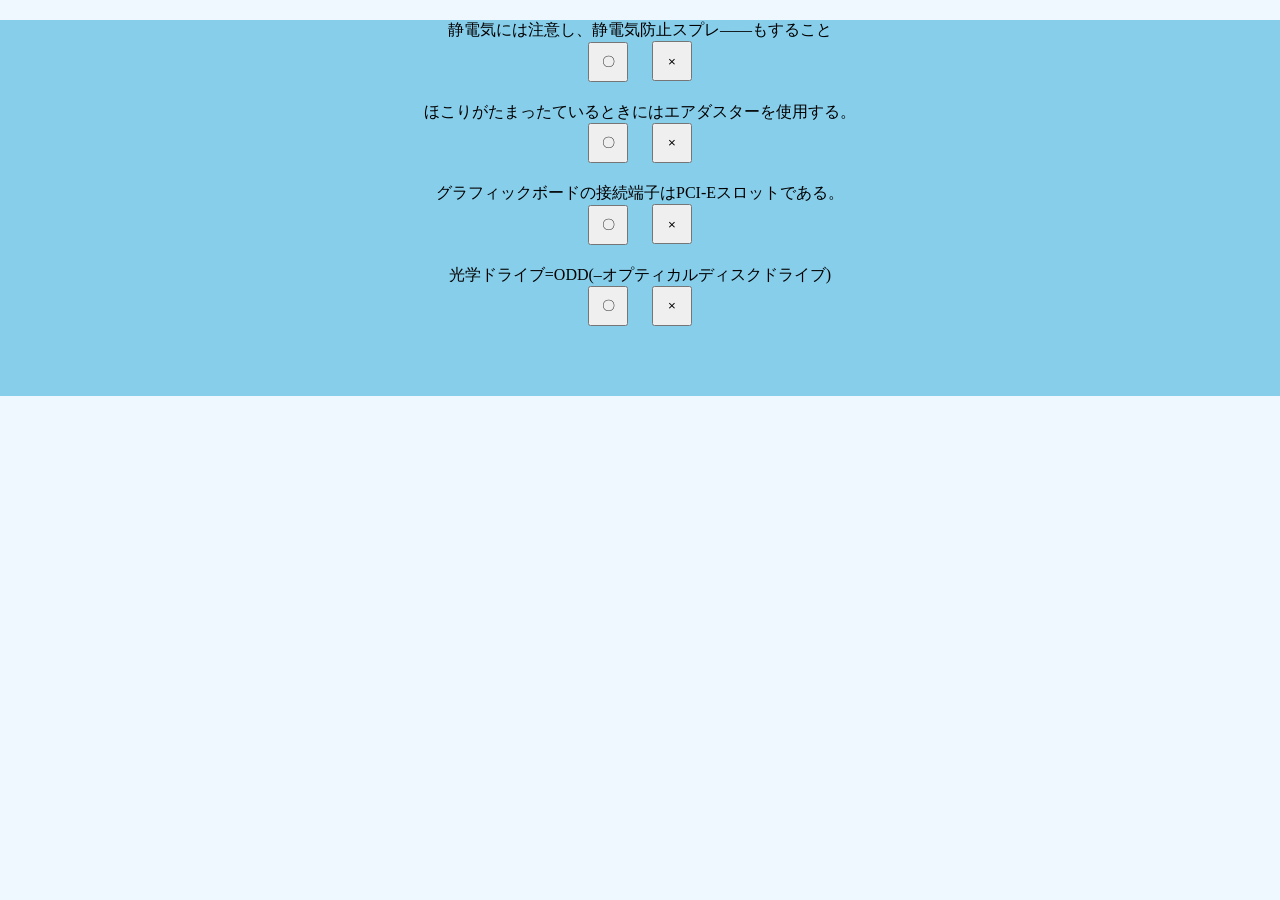
<file: experts/pc-kumikomi/index.html>
<!DOCTYPE html>
<html lang="ja">
<head>
  <meta charset="UTF-8">
  <meta http-equiv="X-UA-Compatible" content="IE=edge">
  <meta name="viewport" content="width=device-width, initial-scale=1.0">
  <title>自作の問題集</title>
<link rel="stylesheet" href="style.css">
</head>
<body>
  <div id="container" class="container">
    <div class="problem"><p>静電気には注意し、静電気防止スプレ――もすること</p> <button class="btn1 cor">〇</button> <button class="btn2 inc">×</button> </div>
    <div class="problem"><p>ほこりがたまったているときにはエアダスターを使用する。</p> <button class="btn1 cor">〇</button> <button class="btn2 inc">×</button> </div>
    <div class="problem"><p>グラフィックボードの接続端子はPCI-Eスロットである。</p> <button class="btn1 cor">〇</button> <button class="btn2 inc">×</button> </div>
    <div class="problem"><p>光学ドライブ=ODD(–オプティカルディスクドライブ)</p> <button class="btn1 cor">〇</button> <button class="btn2 inc">×</button> </div>
    
  </div>
  <script src="./problems.js"></script>
</body>
</html>
</file>
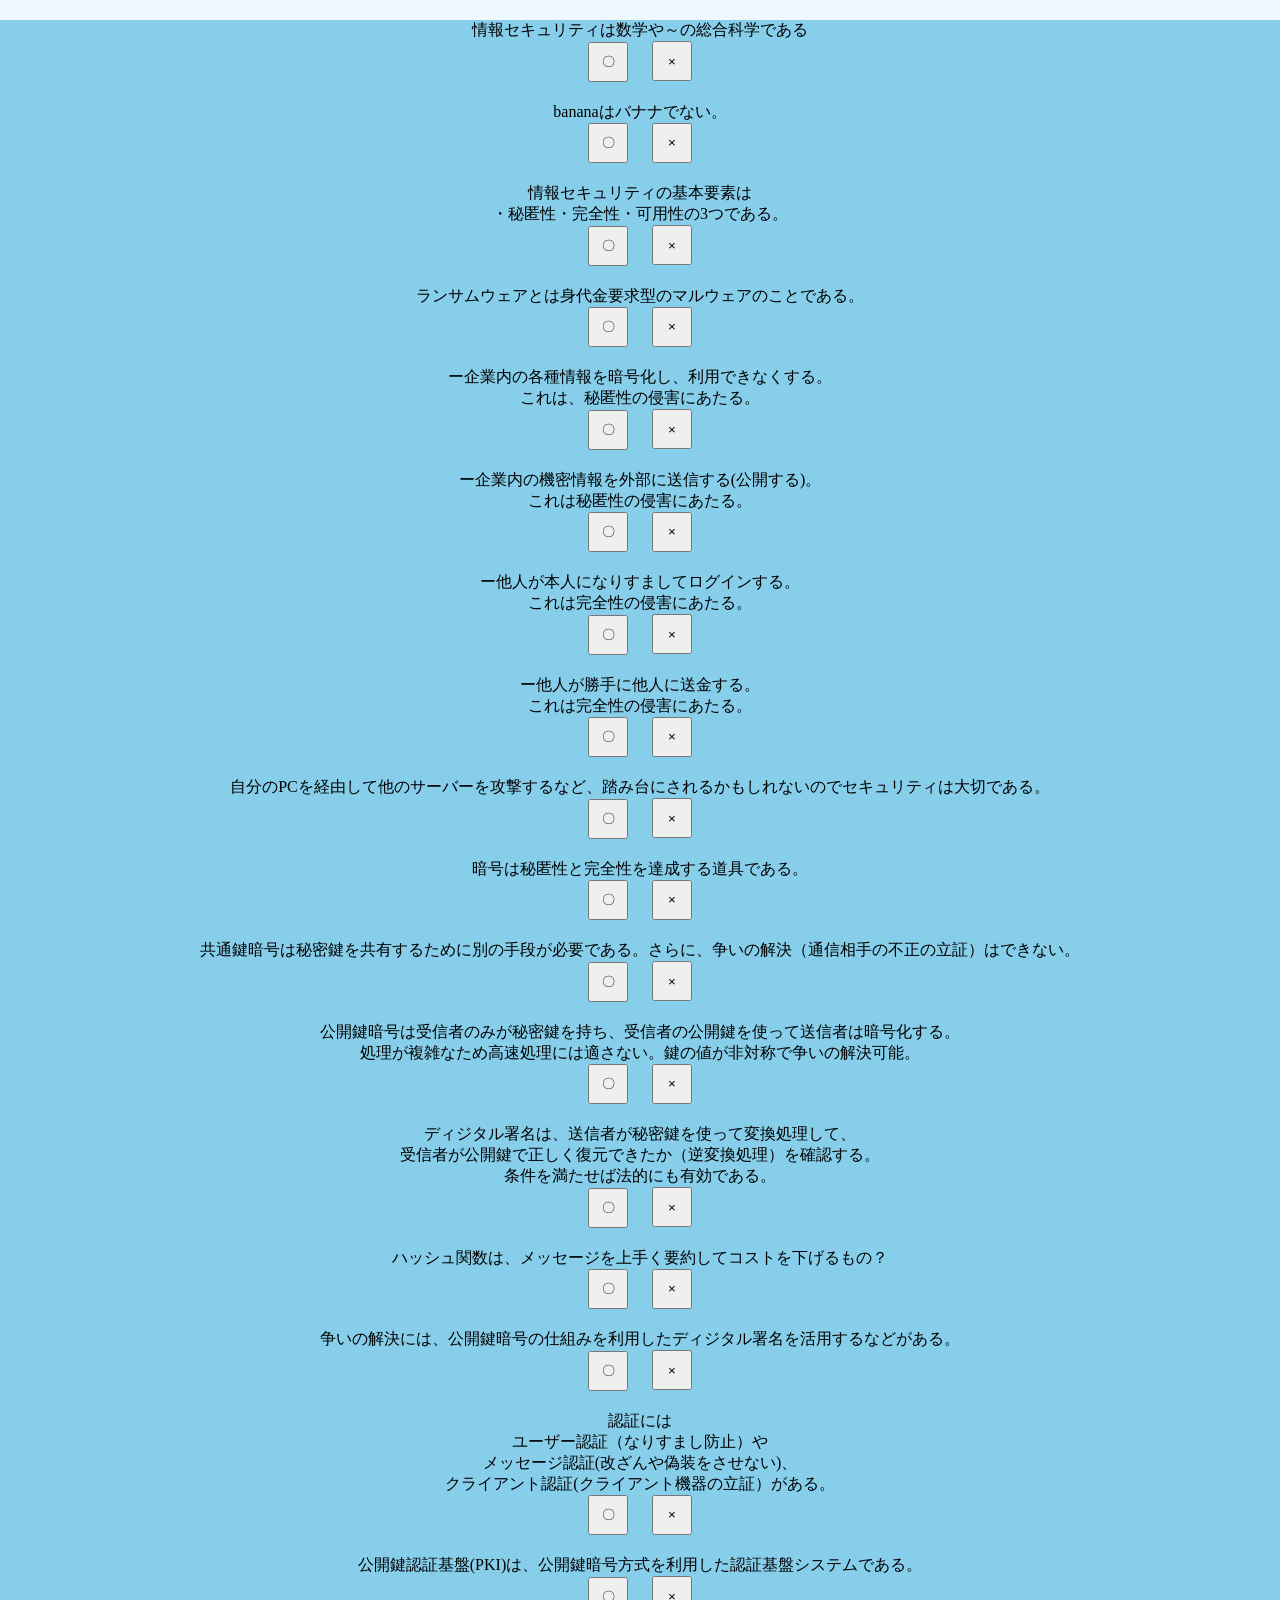
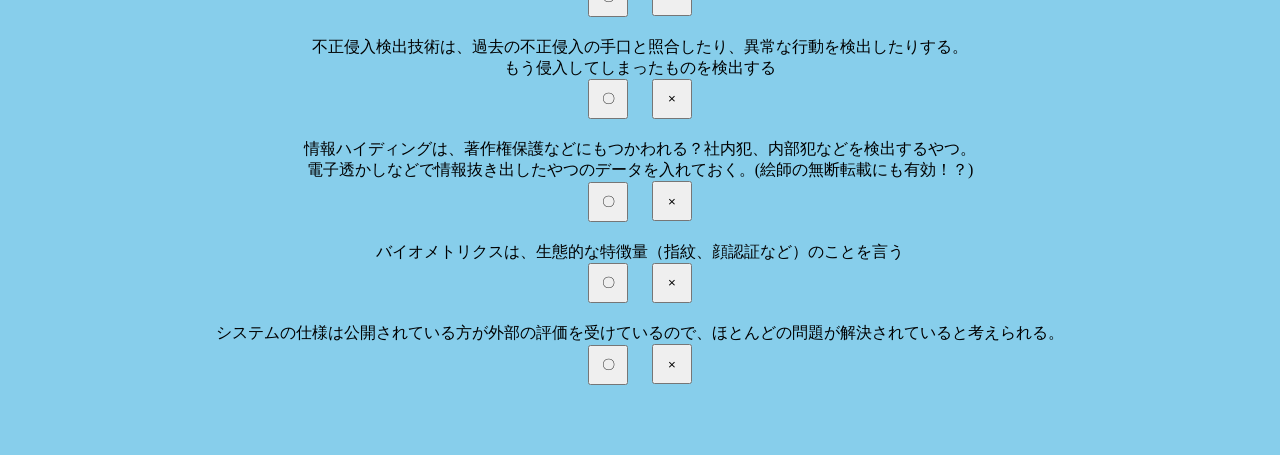
<file: secure/w01/index.html>
<!DOCTYPE html>
<html lang="ja">
<head>
  <meta charset="UTF-8">
  <meta http-equiv="X-UA-Compatible" content="IE=edge">
  <meta name="viewport" content="width=device-width, initial-scale=1.0">
  <title>自作の問題集</title>
<link rel="stylesheet" href="style.css">
</head>
<body>
  <div id="container" class="container">
    <div class="problem" ><p>情報セキュリティは数学や～の総合科学である</p> <button class="btn1 cor">〇</button> <button class="btn2 inc">×</button> </div>
    <div class="problem" ><p>bananaはバナナでない。</p> <button class="btn1 inc">〇</button> <button class="btn2 cor">×</button> </div>
    <div class="problem" ><p>情報セキュリティの基本要素は<br>・秘匿性・完全性・可用性の3つである。</p> <button class="btn1 cor">〇</button> <button class="btn2 inc">×</button> </div>
    <div class="problem" ><p>ランサムウェアとは身代金要求型のマルウェアのことである。</p> <button class="btn1 cor">〇</button> <button class="btn2 inc">×</button> </div>
    <div class="problem" ><p>ー企業内の各種情報を暗号化し、利用できなくする。<br>これは、秘匿性の侵害にあたる。</p> <button class="btn1 inc">〇</button> <button class="btn2 cor">×</button> </div>
    <div class="problem" ><p>ー企業内の機密情報を外部に送信する(公開する)。<br>これは秘匿性の侵害にあたる。</p> <button class="btn1 cor">〇</button> <button class="btn2 inc">×</button> </div>
    <div class="problem" ><p>ー他人が本人になりすましてログインする。<br>これは完全性の侵害にあたる。</p> <button class="btn1 inc">〇</button> <button class="btn2 cor">×</button> </div>
    <div class="problem" ><p>ー他人が勝手に他人に送金する。<br>これは完全性の侵害にあたる。</p> <button class="btn1 cor">〇</button> <button class="btn2 inc">×</button> </div>
    <div class="problem" ><p>自分のPCを経由して他のサーバーを攻撃するなど、踏み台にされるかもしれないのでセキュリティは大切である。</p> <button class="btn1 cor">〇</button> <button class="btn2 inc">×</button> </div>
    <div class="problem" ><p>暗号は秘匿性と完全性を達成する道具である。</p> <button class="btn1 cor">〇</button> <button class="btn2 inc">×</button> </div>
    <div class="problem" ><p>共通鍵暗号は秘密鍵を共有するために別の手段が必要である。さらに、争いの解決（通信相手の不正の立証）はできない。</p> <button class="btn1 cor">〇</button> <button class="btn2 inc">×</button> </div>
    <div class="problem" ><p>公開鍵暗号は受信者のみが秘密鍵を持ち、受信者の公開鍵を使って送信者は暗号化する。<br>処理が複雑なため高速処理には適さない。鍵の値が非対称で争いの解決可能。</p> <button class="btn1 cor">〇</button> <button class="btn2 inc">×</button> </div>
    <div class="problem" ><p>ディジタル署名は、送信者が秘密鍵を使って変換処理して、<br>受信者が公開鍵で正しく復元できたか（逆変換処理）を確認する。<br>条件を満たせば法的にも有効である。</p> <button class="btn1 cor">〇</button> <button class="btn2 inc">×</button> </div>
    <div class="problem" ><p>ハッシュ関数は、メッセージを上手く要約してコストを下げるもの？</p> <button class="btn1 cor">〇</button> <button class="btn2 inc">×</button> </div>
    <div class="problem" ><p>争いの解決には、公開鍵暗号の仕組みを利用したディジタル署名を活用するなどがある。</p> <button class="btn1 cor">〇</button> <button class="btn2 inc">×</button> </div>
    <div class="problem" ><p>認証には<br>ユーザー認証（なりすまし防止）や<br>メッセージ認証(改ざんや偽装をさせない)、<br>クライアント認証(クライアント機器の立証）がある。</p> <button class="btn1 cor">〇</button> <button class="btn2 inc">×</button> </div>
    <div class="problem" ><p>公開鍵認証基盤(PKI)は、公開鍵暗号方式を利用した認証基盤システムである。</p> <button class="btn1 cor">〇</button> <button class="btn2 inc">×</button> </div>
    <div class="problem" ><p>不正侵入検出技術は、過去の不正侵入の手口と照合したり、異常な行動を検出したりする。<br>もう侵入してしまったものを検出する</p> <button class="btn1 cor">〇</button> <button class="btn2 inc">×</button> </div>
    <div class="problem" ><p>情報ハイディングは、著作権保護などにもつかわれる？社内犯、内部犯などを検出するやつ。<br>電子透かしなどで情報抜き出したやつのデータを入れておく。(絵師の無断転載にも有効！？)</p> <button class="btn1 cor">〇</button> <button class="btn2 inc">×</button> </div>
    <div class="problem" ><p>バイオメトリクスは、生態的な特徴量（指紋、顔認証など）のことを言う</p> <button class="btn1 cor">〇</button> <button class="btn2 inc">×</button> </div>
    <div class="problem" ><p>システムの仕様は公開されている方が外部の評価を受けているので、ほとんどの問題が解決されていると考えられる。</p> <button class="btn1 cor">〇</button> <button class="btn2 inc">×</button> </div>


  </div>
  <script src="./problems.js"></script>
</body>
</html>
</file>
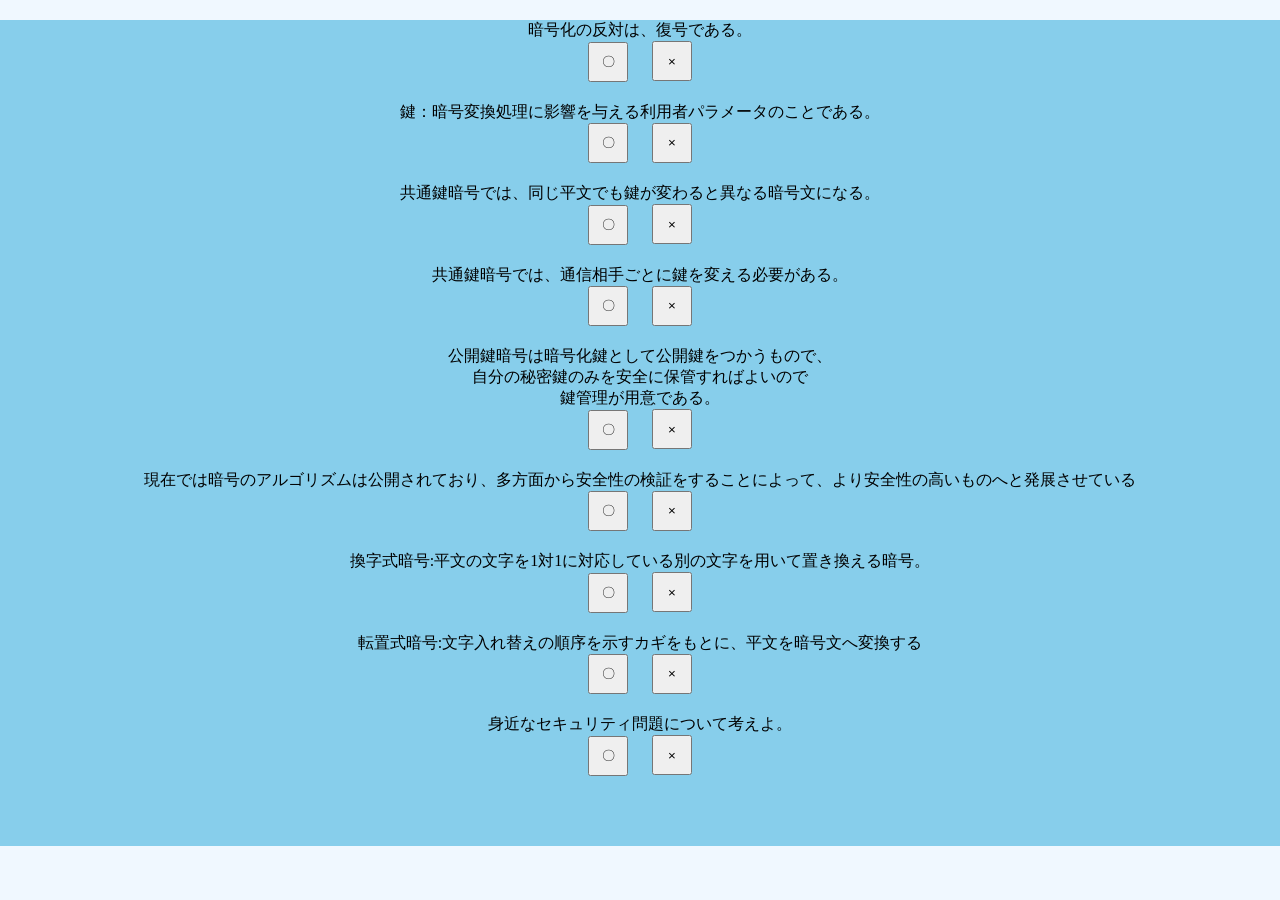
<file: secure/w02/index.html>
<!DOCTYPE html>
<html lang="ja">
<head>
  <meta charset="UTF-8">
  <meta http-equiv="X-UA-Compatible" content="IE=edge">
  <meta name="viewport" content="width=device-width, initial-scale=1.0">
  <title>自作の問題集</title>
<link rel="stylesheet" href="style.css">
</head>
<body>
  <div id="container" class="container">
    <div class="problem" ><p>暗号化の反対は、復号である。</p> <button class="btn1 cor">〇</button> <button class="btn2 inc">×</button> </div>
    <div class="problem" ><p>鍵：暗号変換処理に影響を与える利用者パラメータのことである。</p> <button class="btn1 cor">〇</button> <button class="btn2 inc">×</button> </div>
    <div class="problem" ><p>共通鍵暗号では、同じ平文でも鍵が変わると異なる暗号文になる。</p> <button class="btn1 cor">〇</button> <button class="btn2 inc">×</button> </div>
    <div class="problem" ><p>共通鍵暗号では、通信相手ごとに鍵を変える必要がある。</p> <button class="btn1 cor">〇</button> <button class="btn2 inc">×</button> </div>
    <div class="problem" ><p>公開鍵暗号は暗号化鍵として公開鍵をつかうもので、<br>自分の秘密鍵のみを安全に保管すればよいので<br>鍵管理が用意である。</p> <button class="btn1 cor">〇</button> <button class="btn2 inc">×</button> </div>
    <div class="problem" ><p>現在では暗号のアルゴリズムは公開されており、多方面から安全性の検証をすることによって、より安全性の高いものへと発展させている</p> <button class="btn1 cor">〇</button> <button class="btn2 inc">×</button> </div>
    <div class="problem" ><p>換字式暗号:平文の文字を1対1に対応している別の文字を用いて置き換える暗号。</p> <button class="btn1 cor">〇</button> <button class="btn2 inc">×</button> </div>
    <div class="problem" ><p>転置式暗号:文字入れ替えの順序を示すカギをもとに、平文を暗号文へ変換する</p> <button class="btn1 cor">〇</button> <button class="btn2 inc">×</button> </div>
    <div class="problem" ><p>身近なセキュリティ問題について考えよ。</p> <button class="btn1 cor">〇</button> <button class="btn2 inc">×</button> </div>


  </div>
  <script src="./problems.js"></script>
</body>
</html>
</file>
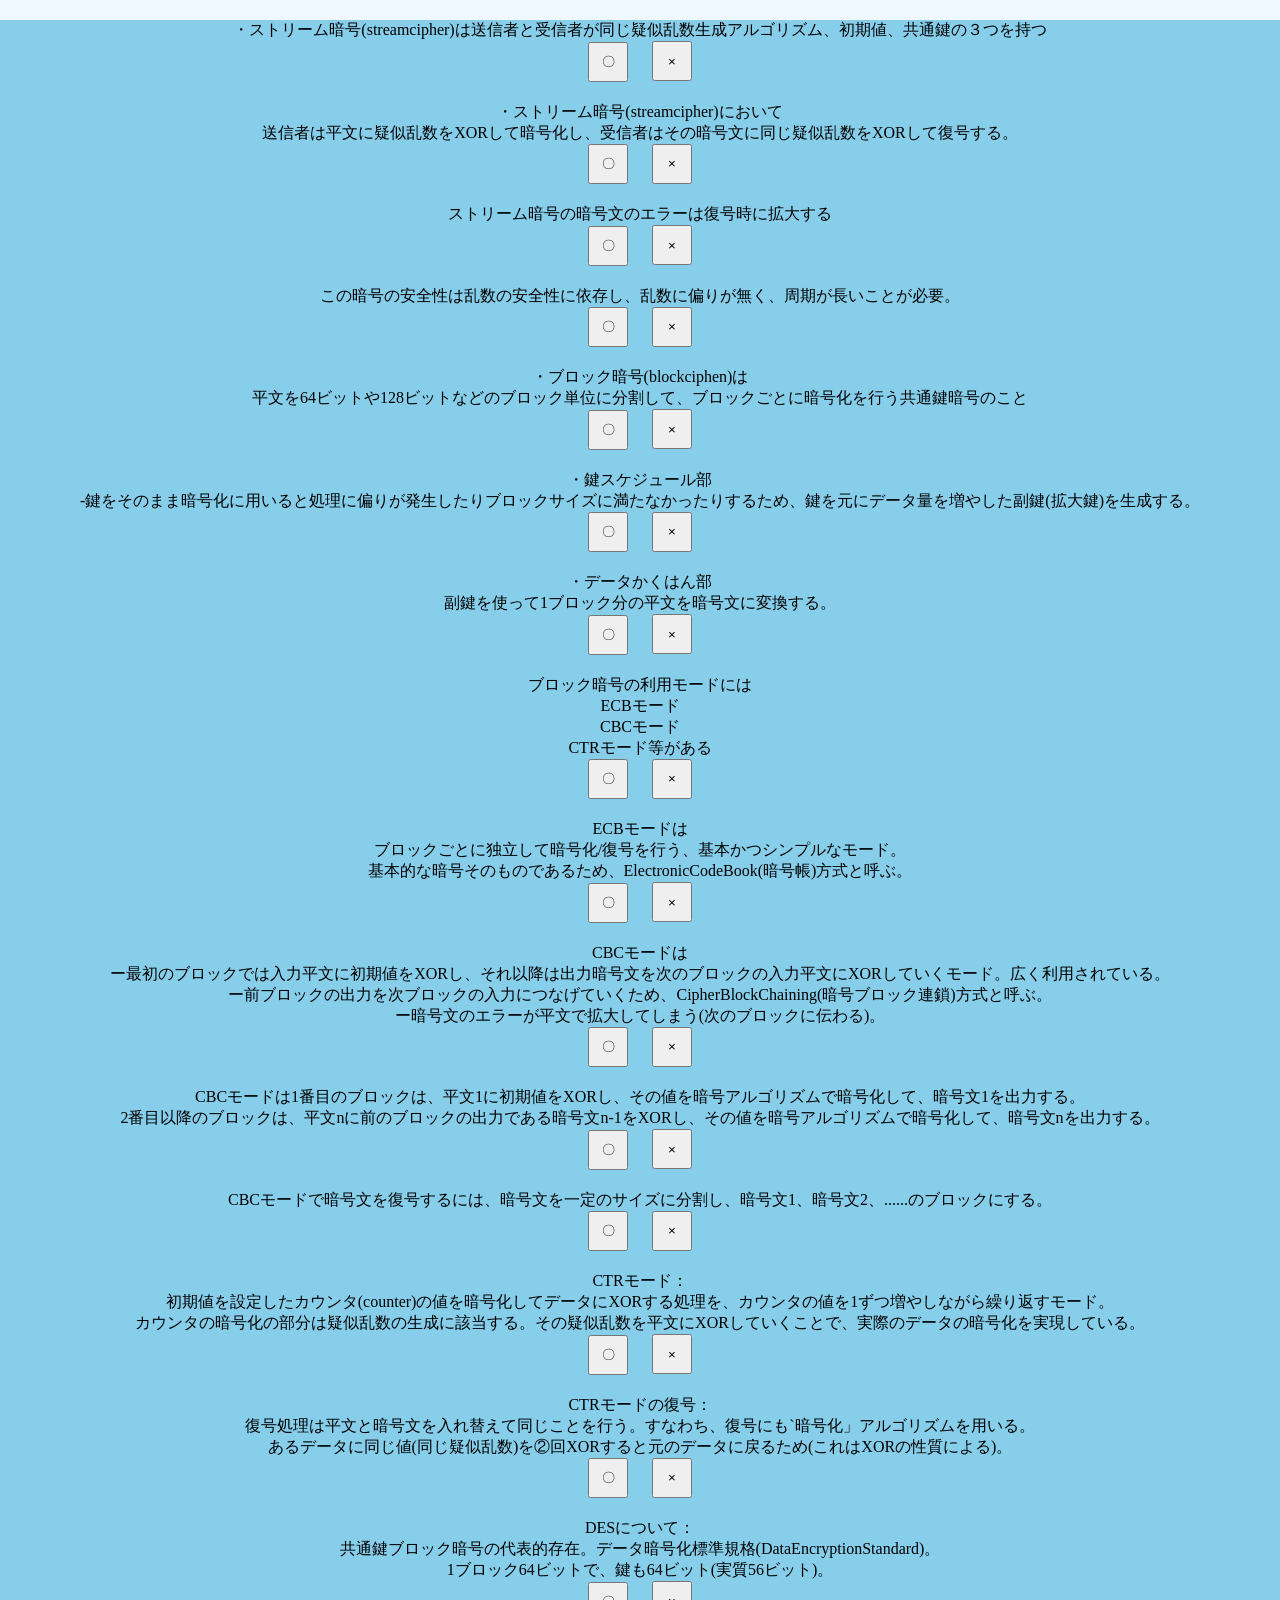
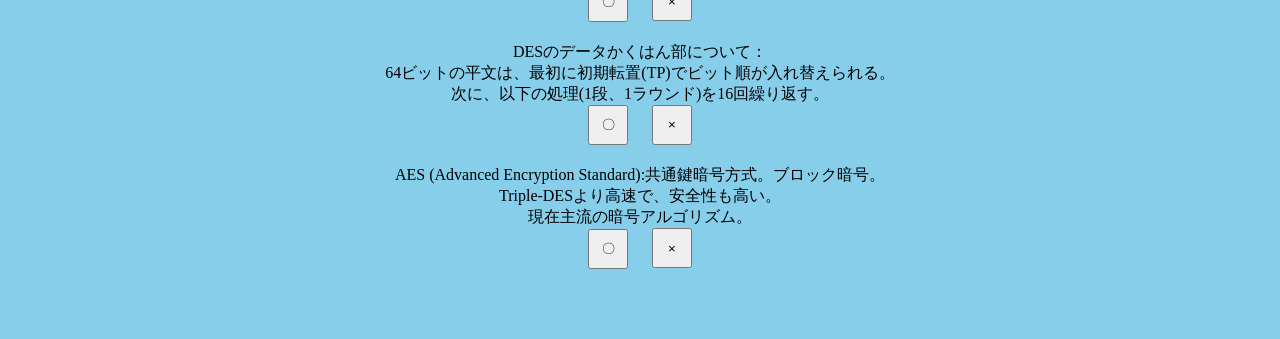
<file: secure/w03/index.html>
<!DOCTYPE html>
<html lang="ja">
<head>
  <meta charset="UTF-8">
  <meta http-equiv="X-UA-Compatible" content="IE=edge">
  <meta name="viewport" content="width=device-width, initial-scale=1.0">
  <title>自作の問題集</title>
<link rel="stylesheet" href="style.css">
</head>
<body>
  <div id="container" class="container">
    <div class="problem" ><p>・ストリーム暗号(streamcipher)は送信者と受信者が同じ疑似乱数生成アルゴリズム、初期値、共通鍵の３つを持つ</p> <button class="btn1 cor">〇</button> <button class="btn2 inc">×</button> </div>
    <div class="problem" ><p>・ストリーム暗号(streamcipher)において<br>送信者は平文に疑似乱数をXORして暗号化し、受信者はその暗号文に同じ疑似乱数をXORして復号する。</p> <button class="btn1 cor">〇</button> <button class="btn2 inc">×</button> </div>
    <div class="problem" ><p>ストリーム暗号の暗号文のエラーは復号時に拡大する</p> <button class="btn1 inr">〇</button> <button class="btn2 cor">×</button> </div>
    <div class="problem" ><p>この暗号の安全性は乱数の安全性に依存し、乱数に偏りが無く、周期が長いことが必要。</p> <button class="btn1 cor">〇</button> <button class="btn2 inc">×</button> </div>
    <div class="problem" ><p>・ブロック暗号(blockciphen)は<br>平文を64ビットや128ビットなどのブロック単位に分割して、ブロックごとに暗号化を行う共通鍵暗号のこと</p> <button class="btn1 cor">〇</button> <button class="btn2 inc">×</button> </div>
    <div class="problem" ><p>・鍵スケジュール部<br>-鍵をそのまま暗号化に用いると処理に偏りが発生したりブロックサイズに満たなかったりするため、鍵を元にデータ量を増やした副鍵(拡大鍵)を生成する。</p> <button class="btn1 cor">〇</button> <button class="btn2 inc">×</button> </div>
    <div class="problem" ><p>・データかくはん部<br>副鍵を使って1ブロック分の平文を暗号文に変換する。</p> <button class="btn1 cor">〇</button> <button class="btn2 inc">×</button> </div>
    <div class="problem" ><p>ブロック暗号の利用モードには<br>ECBモード<br>CBCモード<br>CTRモード等がある</p> <button class="btn1 cor">〇</button> <button class="btn2 inc">×</button> </div>
    <div class="problem" ><p>ECBモードは<br>ブロックごとに独立して暗号化/復号を行う、基本かつシンプルなモード。<br>基本的な暗号そのものであるため、ElectronicCodeBook(暗号帳)方式と呼ぶ。</p> <button class="btn1 cor">〇</button> <button class="btn2 inc">×</button> </div>
    <div class="problem" ><p>CBCモードは<br>ー最初のブロックでは入力平文に初期値をXORし、それ以降は出力暗号文を次のブロックの入力平文にXORしていくモード。広く利用されている。<br>ー前ブロックの出力を次ブロックの入力につなげていくため、CipherBlockChaining(暗号ブロック連鎖)方式と呼ぶ。<br>ー暗号文のエラーが平文で拡大してしまう(次のブロックに伝わる)。</p> <button class="btn1 cor">〇</button> <button class="btn2 inc">×</button> </div>
    <div class="problem" ><p>CBCモードは1番目のブロックは、平文1に初期値をXORし、その値を暗号アルゴリズムで暗号化して、暗号文1を出力する。<br>2番目以降のブロックは、平文nに前のブロックの出力である暗号文n-1をXORし、その値を暗号アルゴリズムで暗号化して、暗号文nを出力する。</p> <button class="btn1 cor">〇</button> <button class="btn2 inc">×</button> </div>
    <div class="problem" ><p>CBCモードで暗号文を復号するには、暗号文を一定のサイズに分割し、暗号文1、暗号文2、......のブロックにする。<br></p> <button class="btn1 cor">〇</button> <button class="btn2 inc">×</button> </div>
    <div class="problem" ><p>CTRモード：<br>初期値を設定したカウンタ(counter)の値を暗号化してデータにXORする処理を、カウンタの値を1ずつ増やしながら繰り返すモード。<br>カウンタの暗号化の部分は疑似乱数の生成に該当する。その疑似乱数を平文にXORしていくことで、実際のデータの暗号化を実現している。</p> <button class="btn1 cor">〇</button> <button class="btn2 inc">×</button> </div>
    <div class="problem" ><p>CTRモードの復号：<br>復号処理は平文と暗号文を入れ替えて同じことを行う。すなわち、復号にも`暗号化」アルゴリズムを用いる。<br>あるデータに同じ値(同じ疑似乱数)を②回XORすると元のデータに戻るため(これはXORの性質による)。</p> <button class="btn1 cor">〇</button> <button class="btn2 inc">×</button> </div>
    <div class="problem" ><p>DESについて：<br>共通鍵ブロック暗号の代表的存在。データ暗号化標準規格(DataEncryptionStandard)。<br>1ブロック64ビットで、鍵も64ビット(実質56ビット)。</p> <button class="btn1 cor">〇</button> <button class="btn2 inc">×</button> </div>
    <div class="problem" ><p>DESのデータかくはん部について：<br>64ビットの平文は、最初に初期転置(TP)でビット順が入れ替えられる。<br>次に、以下の処理(1段、1ラウンド)を16回繰り返す。</p> <button class="btn1 cor">〇</button> <button class="btn2 inc">×</button> </div>
    <div class="problem" ><p>AES (Advanced Encryption Standard):共通鍵暗号方式。ブロック暗号。<br>Triple-DESより高速で、安全性も高い。<br>現在主流の暗号アルゴリズム。</p> <button class="btn1 cor">〇</button> <button class="btn2 inc">×</button> </div>


  </div>
  <script src="./problems.js"></script>
</body>
</html>
</file>
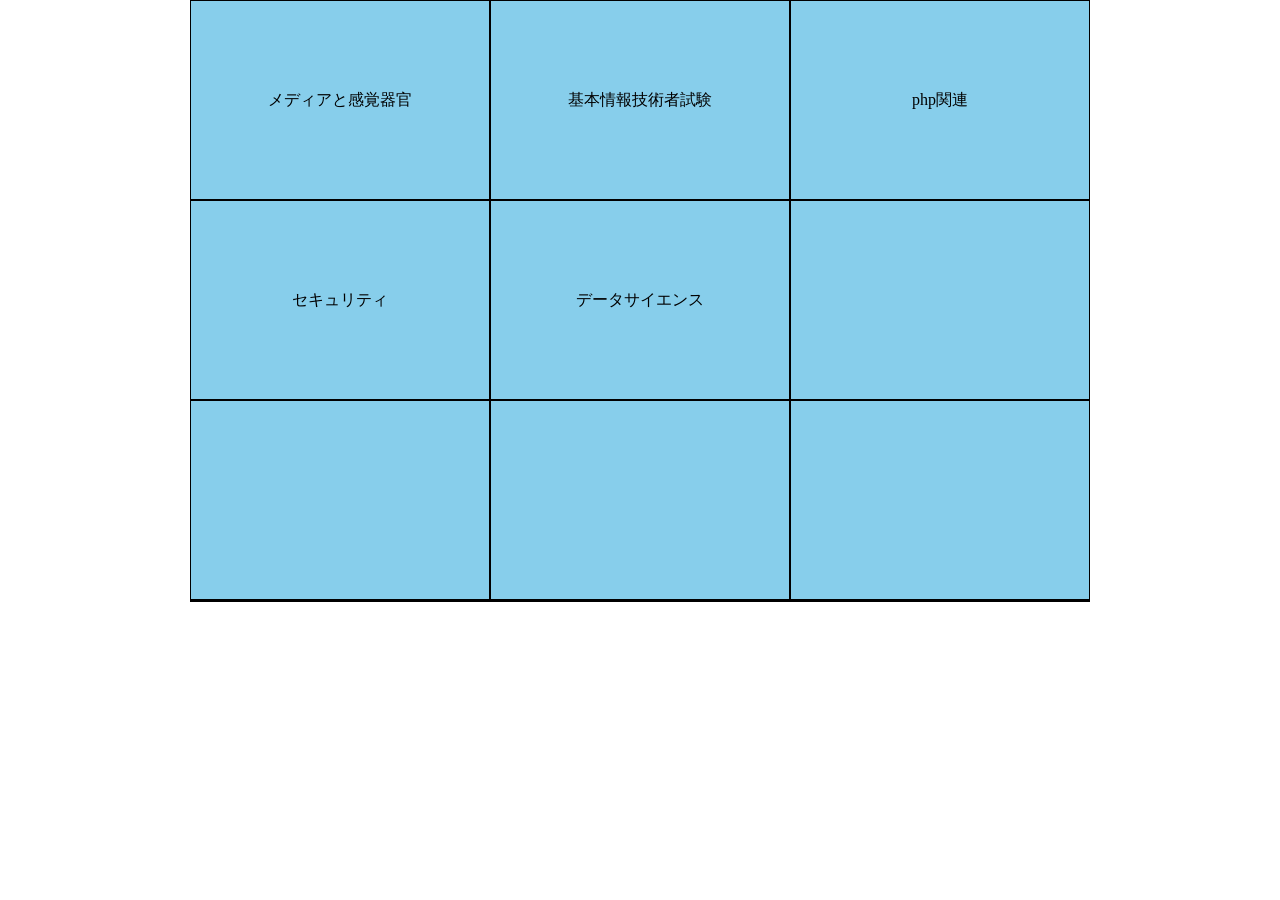
<file: handler.html>
<!DOCTYPE html>
<html lang="ja">
<head>
  <meta charset="UTF-8">
  <meta http-equiv="X-UA-Compatible" content="IE=edge">
  <meta name="viewport" content="width=device-width, initial-scale=1.0">
  <title>振り分け</title>
  <link rel="stylesheet" href="./grid.css">
</head>
<body>
  <div class="container">
    <div class="item" id="item1">メディアと感覚器官</div>
    <div class="item" id="item2">基本情報技術者試験</div>
    <div class="item" id="item3">php関連</div>
    <div class="item" id="item4">セキュリティ</div>
    <div class="item" id="item5">データサイエンス</div>
    <div class="item" id="item6"></div>
    <div class="item" id="item7"></div>
    <div class="item" id="item8"></div>
    <div class="item" id="item9"></div>
    <div class="item" id="item10"></div>
    <div class="item" id="item11"></div>
    <div class="item" id="item12"></div>
  </div>
<script src="./handler.js"></script>
</body>
</html>
</file>
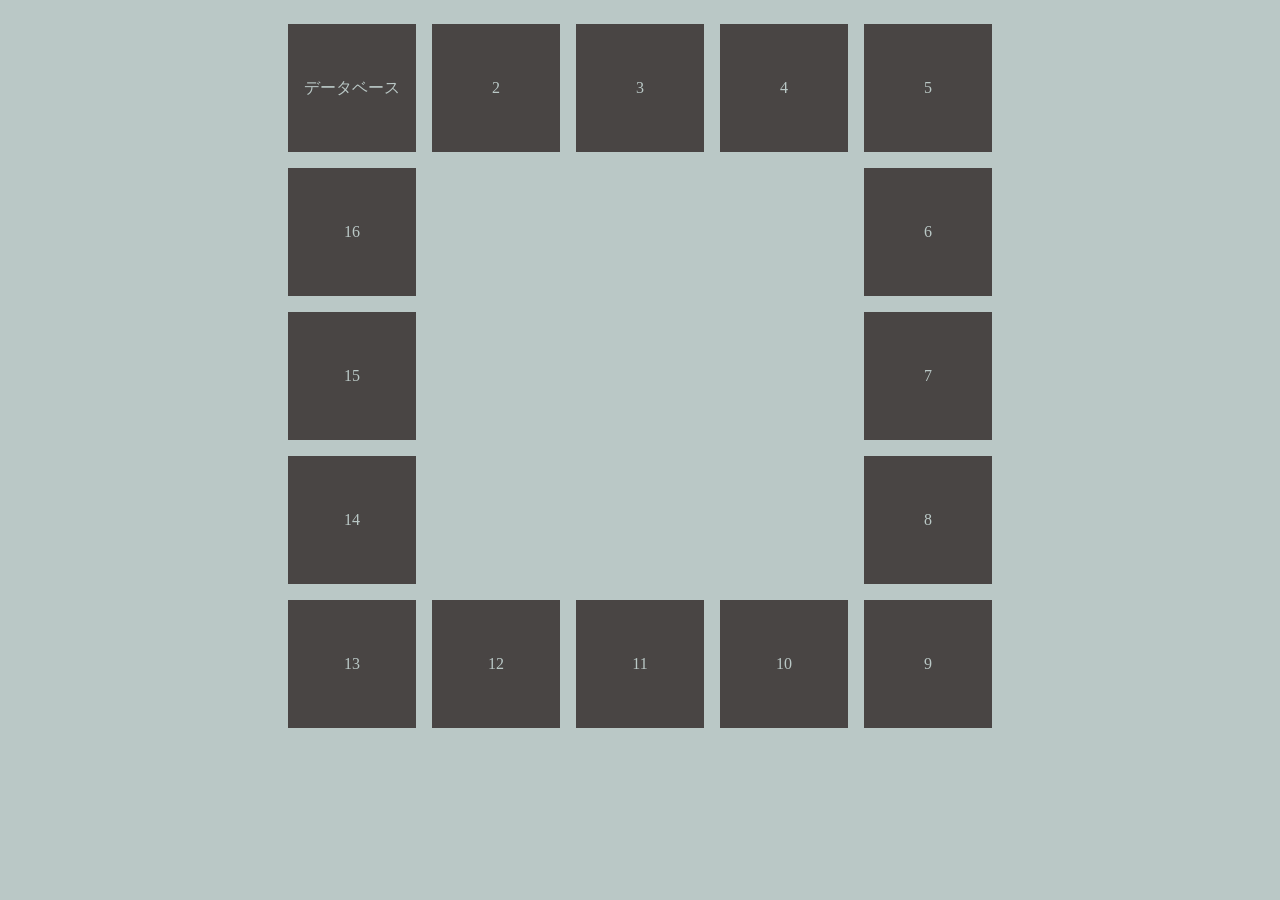
<file: basic-information/bsinfo-handler.html>
<!DOCTYPE html>
<html lang="ja">
<head>
  <meta charset="UTF-8">
  <meta http-equiv="X-UA-Compatible" content="IE=edge">
  <meta name="viewport" content="width=device-width, initial-scale=1.0">
  <title>基本情報</title>
  <link rel="stylesheet" href="style.css">
</head>
<body>
  <div class="board">
  <div class="square">データベース</div>
  <div class="square">2</div>
  <div class="square">3</div>
  <div class="square">4</div>
  <div class="square">5</div>
  <div class="square">6</div>
  <div class="square">7</div>
  <div class="square">8</div>
  <div class="square">9</div>
  <div class="square">10</div>
  <div class="square">11</div>
  <div class="square">12</div>
  <div class="square">13</div>
  <div class="square">14</div>
  <div class="square">15</div>
  <div class="square">16</div>
</div>
<script src="./bsinfo-handler.js"></script>
</body>
</html>
</file>
<file: grid.css>
*{
  margin: 0;
  padding: 0;
  box-sizing: border-box;
}

body {
  width: 100%;
  height: 100vh;
}
.container{

  display: grid;
  justify-content: center;
  align-items: center;
  grid-template-columns: 300px 300px 300px;
  grid-template-rows: 200px 200px 200px;
  overflow: visible;
}

.item{
  background-color: skyblue;
  width: 100%;
  height: 100%;
  display: flex;
  justify-content: center;
  align-items: center;
  border: 1px solid black;
}

.item:hover {
  letter-spacing: 0.15em;
  transition: all 0.2s ease;
}
</file>
<file: data-ana/style.css>
* {
  margin: 0;
  padding: 0;
  box-sizing: border-box;
}

body {
  background-color: aliceblue;
}

.container {
  background-color: skyblue;
  text-align: center;
  padding-bottom: 50px;
}

.problem {
  margin: 20px 30px;
  background-color: skyblue;
}

button {
  width: 40px;
  height: 40px;
  font-family: Verdana, Geneva, Tahoma, sans-serif;
}

.btn1 {
  margin-right: 10px;
}

.btn2 {
  margin-left: 10px;
}

.header {
  display: flex;
  position: fixed;
  top: 0;
}

.week {
  margin-right: 5px;
}
</file>
<file: game-create/style.css>
*{
  margin: 0;
  padding: 0;
  box-sizing: border-box;
}

body {
  background-color: aliceblue;
}

.container {
  background-color: skyblue;
  text-align: center;
  padding-bottom: 50px;
}

.problem {
  margin: 20px 0px;
  background-color: skyblue;
}

button {
  width: 40px;
  height: 40px;
  font-family: Verdana, Geneva, Tahoma, sans-serif;
}

.btn1 {
  margin-right: 10px;
}

.btn2 {
  margin-left: 10px;
}
</file>
<file: image-proce/style.css>
*{
  margin: 0;
  padding: 0;
  box-sizing: border-box;
}

body {
  background-color: aliceblue;
}

.container {
  background-color: skyblue;
  text-align: center;
  padding-bottom: 50px;
}

.problem {
  margin: 20px 0px;
  background-color: skyblue;
}

button {
  width: 40px;
  height: 40px;
  font-family: Verdana, Geneva, Tahoma, sans-serif;
}

.btn1 {
  margin-right: 10px;
}

.btn2 {
  margin-left: 10px;
}
</file>
<file: media/style.css>
*{
  margin: 0;
  padding: 0;
  box-sizing: border-box;
}

body {
  background-color: aliceblue;
}

.container {
  background-color: skyblue;
  text-align: center;
  padding-bottom: 50px;
}

.problem {
  margin: 20px 0px;
  background-color: skyblue;
}

button {
  width: 40px;
  height: 40px;
  font-family: Verdana, Geneva, Tahoma, sans-serif;
}

.btn1 {
  margin-right: 10px;
}

.btn2 {
  margin-left: 10px;
}
</file>
<file: php/style.css>
*{
  margin: 0;
  padding: 0;
  box-sizing: border-box;
}

body {
  background-color: aliceblue;
}

.container {
  background-color: skyblue;
  text-align: center;
  padding-bottom: 50px;
}

.problem {
  margin: 20px 0px;
  background-color: skyblue;
}

button {
  width: 40px;
  height: 40px;
  font-family: Verdana, Geneva, Tahoma, sans-serif;
}

.btn1 {
  margin-right: 10px;
}

.btn2 {
  margin-left: 10px;
}
</file>
<file: sample/style.css>
*{
  margin: 0;
  padding: 0;
  box-sizing: border-box;
}

body {
  background-color: aliceblue;
}

.container {
  background-color: skyblue;
  text-align: center;
  padding-bottom: 50px;
}

.problem {
  margin: 20px 0px;
  background-color: skyblue;
}

button {
  width: 40px;
  height: 40px;
  font-family: Verdana, Geneva, Tahoma, sans-serif;
}

.btn1 {
  margin-right: 10px;
}

.btn2 {
  margin-left: 10px;
}
</file>
<file: basic-information/db/style.css>
*{
  margin: 0;
  padding: 0;
  box-sizing: border-box;
}

body {
  background-color: aliceblue;
}

.container {
  background-color: skyblue;
  text-align: center;
  padding-bottom: 50px;
}

.problem {
  margin: 20px 0px;
  background-color: skyblue;
}

button {
  width: 40px;
  height: 40px;
  font-family: Verdana, Geneva, Tahoma, sans-serif;
}

.btn1 {
  margin-right: 10px;
}

.btn2 {
  margin-left: 10px;
}
</file>
<file: experts/pc-kumikomi/style.css>
*{
  margin: 0;
  padding: 0;
  box-sizing: border-box;
}

body {
  background-color: aliceblue;
}

.container {
  background-color: skyblue;
  text-align: center;
  padding-bottom: 50px;
}

.problem {
  margin: 20px 0px;
  background-color: skyblue;
}

button {
  width: 40px;
  height: 40px;
  font-family: Verdana, Geneva, Tahoma, sans-serif;
}

.btn1 {
  margin-right: 10px;
}

.btn2 {
  margin-left: 10px;
}
</file>
<file: secure/w01/style.css>
*{
  margin: 0;
  padding: 0;
  box-sizing: border-box;
}

body {
  background-color: aliceblue;
}

.container {
  background-color: skyblue;
  text-align: center;
  padding-bottom: 50px;
}

.problem {
  margin: 20px 30px;
  background-color: skyblue;
}

button {
  width: 40px;
  height: 40px;
  font-family: Verdana, Geneva, Tahoma, sans-serif;
}

.btn1 {
  margin-right: 10px;
}

.btn2 {
  margin-left: 10px;
}
</file>
<file: secure/w02/style.css>
*{
  margin: 0;
  padding: 0;
  box-sizing: border-box;
}

body {
  background-color: aliceblue;
}

.container {
  background-color: skyblue;
  text-align: center;
  padding-bottom: 50px;
}

.problem {
  margin: 20px 30px;
  background-color: skyblue;
}

button {
  width: 40px;
  height: 40px;
  font-family: Verdana, Geneva, Tahoma, sans-serif;
}

.btn1 {
  margin-right: 10px;
}

.btn2 {
  margin-left: 10px;
}
</file>
<file: secure/w03/style.css>
*{
  margin: 0;
  padding: 0;
  box-sizing: border-box;
}

body {
  background-color: aliceblue;
}

.container {
  background-color: skyblue;
  text-align: center;
  padding-bottom: 50px;
}

.problem {
  margin: 20px 30px;
  background-color: skyblue;
}

button {
  width: 40px;
  height: 40px;
  font-family: Verdana, Geneva, Tahoma, sans-serif;
}

.btn1 {
  margin-right: 10px;
}

.btn2 {
  margin-left: 10px;
}
</file>
<file: basic-information/style.css>
body {
  background-color: #bac8c6;
}
.board {
  display: grid;
  justify-content: center;
  align-content: center;
  grid-gap: 1rem;
  grid-template-columns: repeat(5, 10vw);
  grid-template-rows: repeat(5, 10vw);
}
 
.square:nth-child(1) {
  grid-row: 1;
  grid-column: 1;
}
 
.square:nth-child(2) {
  grid-row: 1;
  grid-column: 2;
}
 
.square:nth-child(3) {
  grid-row: 1;
  grid-column: 3;
}
 
.square:nth-child(4) {
  grid-row: 1;
  grid-column: 4;
}
 
.square:nth-child(5) {
  grid-row: 1;
  grid-column: 5;
}
 
.square:nth-child(6) {
  grid-row: 2;
  grid-column: 5;
}
 
.square:nth-child(7) {
  grid-row: 3;
  grid-column: 5;
}
 
.square:nth-child(8) {
  grid-row: 4;
  grid-column: 5;
}
 
.square:nth-child(9) {
  grid-row: 5;
  grid-column: 5;
}
 
.square:nth-child(10) {
  grid-row: 5;
  grid-column: 4;
}
 
.square:nth-child(11) {
  grid-row: 5;
  grid-column: 3;
}
 
.square:nth-child(12) {
  grid-row: 5;
  grid-column: 2;
}
 
.square:nth-child(13) {
  grid-row: 5;
  grid-column: 1;
}
 
.square:nth-child(14) {
  grid-row: 4;
  grid-column: 1;
}
 
.square:nth-child(15) {
    grid-row: 3;
    grid-column: 1;
  }
 
.square:nth-child(16) {
    grid-row: 2;
    grid-column: 1;
  }
 
/* Demo Specific Style */
.board {
  padding: 1em 0;
}
 
.square {
  background: #494544;
  color: #bac8c6;
  text-align: center;
  display: flex;
  align-items: center;
  justify-content: center;
}

.square:hover {
  border: 5px solid #bac8c6;
}
</file>
